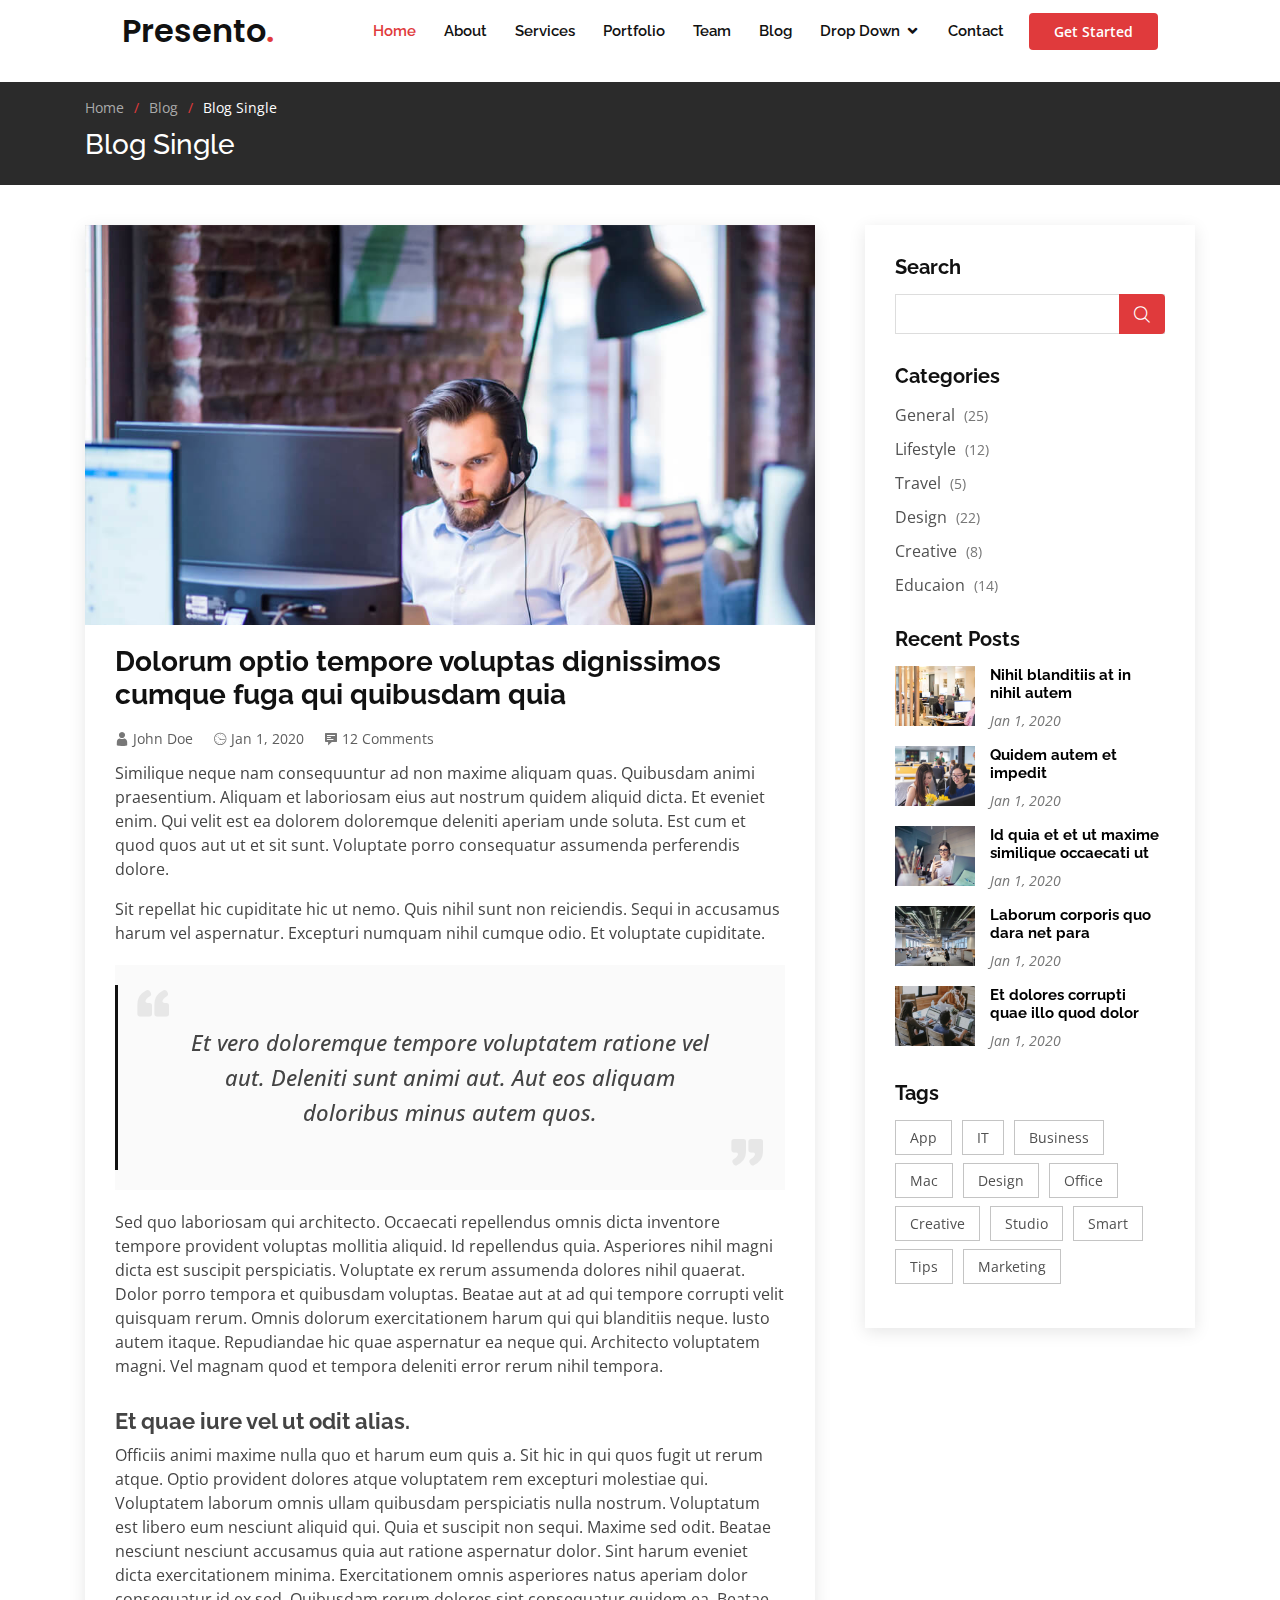
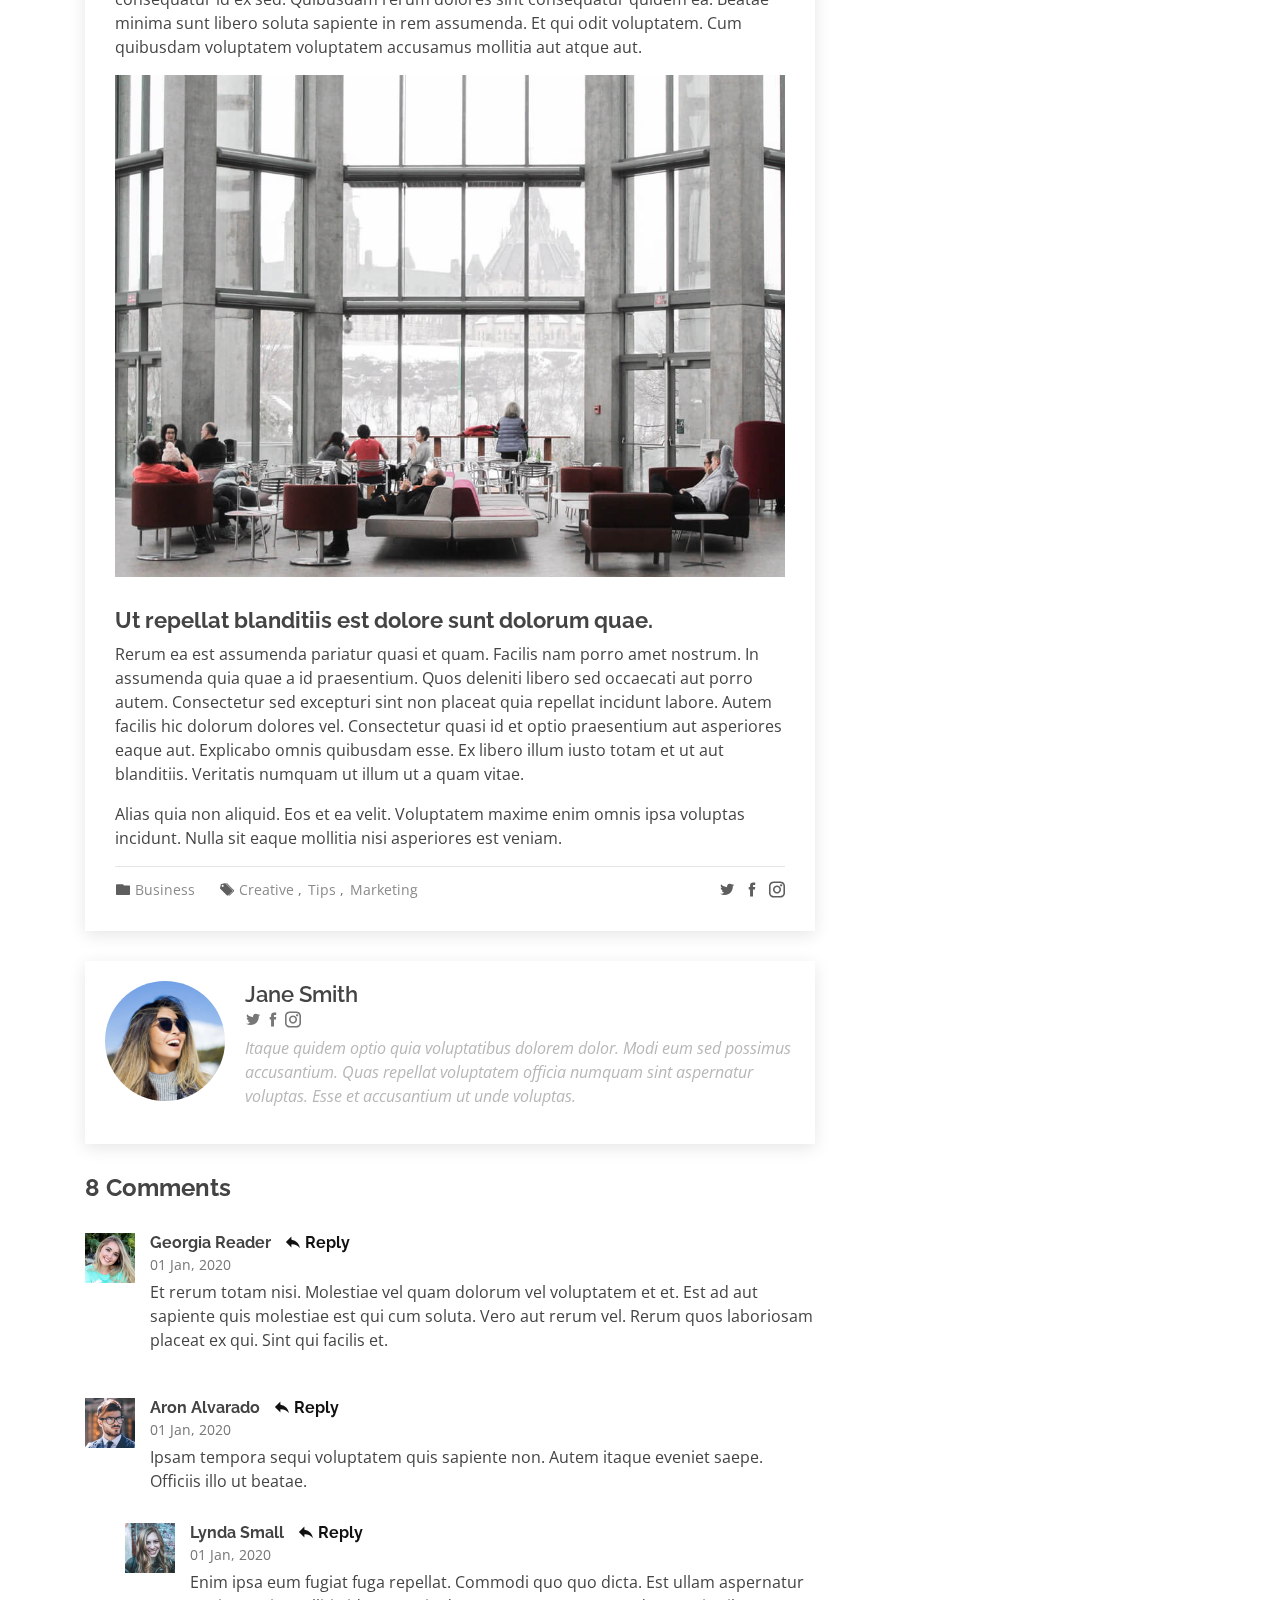
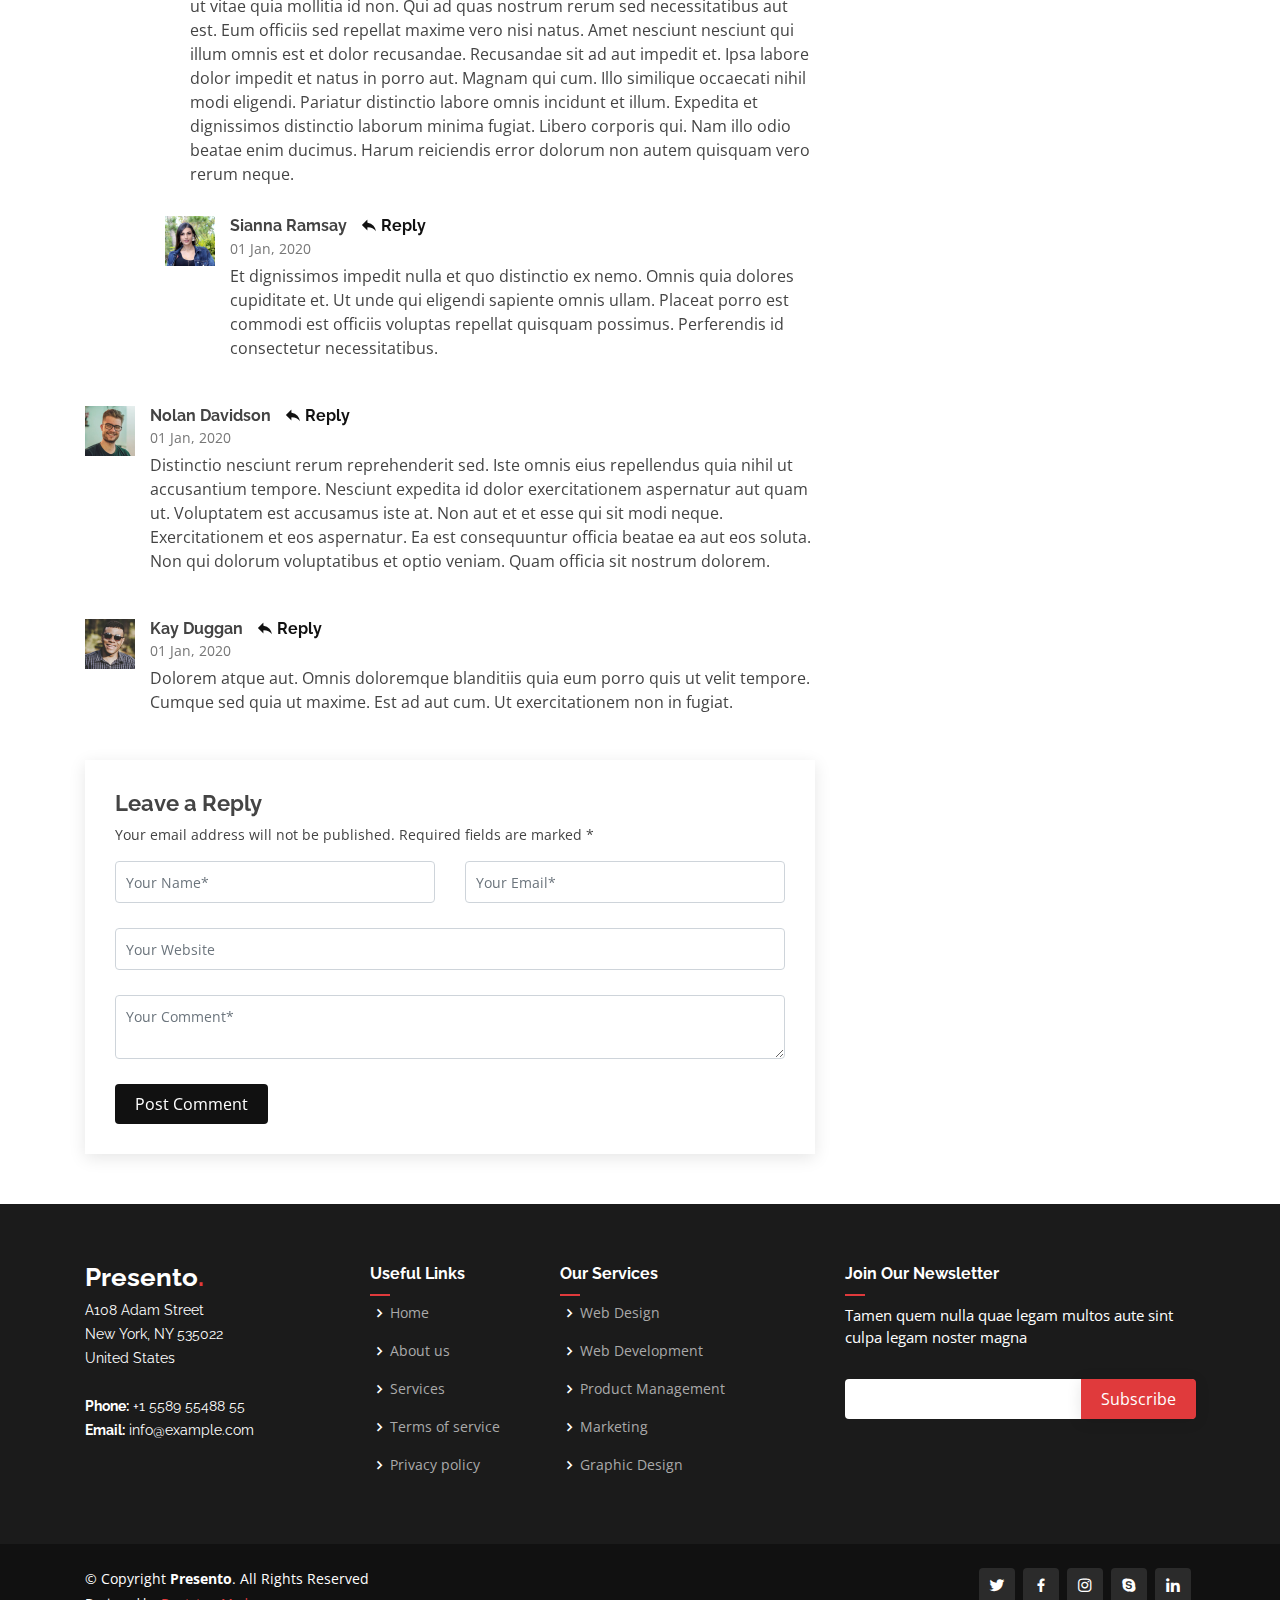
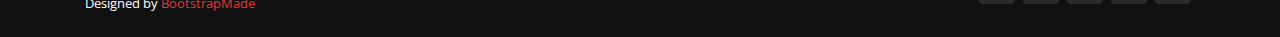
<file: blog-single.html>
<!DOCTYPE html>
<html lang="en">

<head>
  <meta charset="utf-8">
  <meta content="width=device-width, initial-scale=1.0" name="viewport">

  <title>Blog Single - Presento Bootstrap Template</title>
  <meta content="" name="description">
  <meta content="" name="keywords">

  <!-- Favicons -->
  <link href="assets/img/favicon.png" rel="icon">
  <link href="assets/img/apple-touch-icon.png" rel="apple-touch-icon">

  <!-- Google Fonts -->
  <link href="https://fonts.googleapis.com/css?family=Open+Sans:300,300i,400,400i,600,600i,700,700i|Raleway:300,300i,400,400i,500,500i,600,600i,700,700i|Poppins:300,300i,400,400i,500,500i,600,600i,700,700i" rel="stylesheet">

  <!-- Vendor CSS Files -->
  <link href="assets/vendor/bootstrap/css/bootstrap.min.css" rel="stylesheet">
  <link href="assets/vendor/icofont/icofont.min.css" rel="stylesheet">
  <link href="assets/vendor/boxicons/css/boxicons.min.css" rel="stylesheet">
  <link href="assets/vendor/owl.carousel/assets/owl.carousel.min.css" rel="stylesheet">
  <link href="assets/vendor/remixicon/remixicon.css" rel="stylesheet">
  <link href="assets/vendor/venobox/venobox.css" rel="stylesheet">
  <link href="assets/vendor/aos/aos.css" rel="stylesheet">

  <!-- Template Main CSS File -->
  <link href="assets/css/style.css" rel="stylesheet">

  <!-- =======================================================
  * Template Name: Presento - v1.1.0
  * Template URL: https://bootstrapmade.com/presento-bootstrap-corporate-template/
  * Author: BootstrapMade.com
  * License: https://bootstrapmade.com/license/
  ======================================================== -->
</head>

<body>

  <!-- ======= Header ======= -->
  <header id="header" class="fixed-top">
    <div class="container-fluid">
      <div class="row justify-content-center">
        <div class="col-xl-10 d-flex align-items-center">
          <h1 class="logo mr-auto"><a href="index.html">Presento<span>.</span></a></h1>
          <!-- Uncomment below if you prefer to use an image logo -->
          <!-- <a href="index.html" class="logo mr-auto"><img src="assets/img/logo.png" alt=""></a>-->

          <nav class="nav-menu d-none d-lg-block">
            <ul>
              <li class="active"><a href="#header">Home</a></li>
              <li><a href="#about">About</a></li>
              <li><a href="#services">Services</a></li>
              <li><a href="#portfolio">Portfolio</a></li>
              <li><a href="#team">Team</a></li>
              <li><a href="blog.html">Blog</a></li>
              <li class="drop-down"><a href="">Drop Down</a>
                <ul>
                  <li><a href="#">Drop Down 1</a></li>
                  <li class="drop-down"><a href="#">Deep Drop Down</a>
                    <ul>
                      <li><a href="#">Deep Drop Down 1</a></li>
                      <li><a href="#">Deep Drop Down 2</a></li>
                      <li><a href="#">Deep Drop Down 3</a></li>
                      <li><a href="#">Deep Drop Down 4</a></li>
                      <li><a href="#">Deep Drop Down 5</a></li>
                    </ul>
                  </li>
                  <li><a href="#">Drop Down 2</a></li>
                  <li><a href="#">Drop Down 3</a></li>
                  <li><a href="#">Drop Down 4</a></li>
                </ul>
              </li>
              <li><a href="#contact">Contact</a></li>
            </ul>
          </nav><!-- .nav-menu -->

          <a href="#about" class="get-started-btn scrollto">Get Started</a>
        </div>
      </div>

    </div>
  </header><!-- End Header -->

  <main id="main">

    <!-- ======= Breadcrumbs ======= -->
    <section class="breadcrumbs">
      <div class="container">

        <ol>
          <li><a href="index.html">Home</a></li>
          <li><a href="blog.html">Blog</a></li>
          <li>Blog Single</li>
        </ol>
        <h2>Blog Single</h2>

      </div>
    </section><!-- End Breadcrumbs -->

    <!-- ======= Blog Single Section ======= -->
    <section id="blog" class="blog">
      <div class="container" data-aos="fade-up">

        <div class="row">

          <div class="col-lg-8 entries">

            <article class="entry entry-single">

              <div class="entry-img">
                <img src="assets/img/blog/blog-1.jpg" alt="" class="img-fluid">
              </div>

              <h2 class="entry-title">
                <a href="blog-single.html">Dolorum optio tempore voluptas dignissimos cumque fuga qui quibusdam quia</a>
              </h2>

              <div class="entry-meta">
                <ul>
                  <li class="d-flex align-items-center"><i class="icofont-user"></i> <a href="blog-single.html">John Doe</a></li>
                  <li class="d-flex align-items-center"><i class="icofont-wall-clock"></i> <a href="blog-single.html"><time datetime="2020-01-01">Jan 1, 2020</time></a></li>
                  <li class="d-flex align-items-center"><i class="icofont-comment"></i> <a href="blog-single.html">12 Comments</a></li>
                </ul>
              </div>

              <div class="entry-content">
                <p>
                  Similique neque nam consequuntur ad non maxime aliquam quas. Quibusdam animi praesentium. Aliquam et laboriosam eius aut nostrum quidem aliquid dicta.
                  Et eveniet enim. Qui velit est ea dolorem doloremque deleniti aperiam unde soluta. Est cum et quod quos aut ut et sit sunt. Voluptate porro consequatur assumenda perferendis dolore.
                </p>

                <p>
                  Sit repellat hic cupiditate hic ut nemo. Quis nihil sunt non reiciendis. Sequi in accusamus harum vel aspernatur. Excepturi numquam nihil cumque odio. Et voluptate cupiditate.
                </p>

                <blockquote>
                  <i class="icofont-quote-left quote-left"></i>
                  <p>
                    Et vero doloremque tempore voluptatem ratione vel aut. Deleniti sunt animi aut. Aut eos aliquam doloribus minus autem quos.
                  </p>
                  <i class="las la-quote-right quote-right"></i>
                  <i class="icofont-quote-right quote-right"></i>
                </blockquote>

                <p>
                  Sed quo laboriosam qui architecto. Occaecati repellendus omnis dicta inventore tempore provident voluptas mollitia aliquid. Id repellendus quia. Asperiores nihil magni dicta est suscipit perspiciatis. Voluptate ex rerum assumenda dolores nihil quaerat.
                  Dolor porro tempora et quibusdam voluptas. Beatae aut at ad qui tempore corrupti velit quisquam rerum. Omnis dolorum exercitationem harum qui qui blanditiis neque.
                  Iusto autem itaque. Repudiandae hic quae aspernatur ea neque qui. Architecto voluptatem magni. Vel magnam quod et tempora deleniti error rerum nihil tempora.
                </p>

                <h3>Et quae iure vel ut odit alias.</h3>
                <p>
                  Officiis animi maxime nulla quo et harum eum quis a. Sit hic in qui quos fugit ut rerum atque. Optio provident dolores atque voluptatem rem excepturi molestiae qui. Voluptatem laborum omnis ullam quibusdam perspiciatis nulla nostrum. Voluptatum est libero eum nesciunt aliquid qui.
                  Quia et suscipit non sequi. Maxime sed odit. Beatae nesciunt nesciunt accusamus quia aut ratione aspernatur dolor. Sint harum eveniet dicta exercitationem minima. Exercitationem omnis asperiores natus aperiam dolor consequatur id ex sed. Quibusdam rerum dolores sint consequatur quidem ea.
                  Beatae minima sunt libero soluta sapiente in rem assumenda. Et qui odit voluptatem. Cum quibusdam voluptatem voluptatem accusamus mollitia aut atque aut.
                </p>
                <img src="assets/img/blog/blog-inside-post.jpg" class="img-fluid" alt="">

                <h3>Ut repellat blanditiis est dolore sunt dolorum quae.</h3>
                <p>
                  Rerum ea est assumenda pariatur quasi et quam. Facilis nam porro amet nostrum. In assumenda quia quae a id praesentium. Quos deleniti libero sed occaecati aut porro autem. Consectetur sed excepturi sint non placeat quia repellat incidunt labore. Autem facilis hic dolorum dolores vel.
                  Consectetur quasi id et optio praesentium aut asperiores eaque aut. Explicabo omnis quibusdam esse. Ex libero illum iusto totam et ut aut blanditiis. Veritatis numquam ut illum ut a quam vitae.
                </p>
                <p>
                  Alias quia non aliquid. Eos et ea velit. Voluptatem maxime enim omnis ipsa voluptas incidunt. Nulla sit eaque mollitia nisi asperiores est veniam.
                </p>

              </div>

              <div class="entry-footer clearfix">
                <div class="float-left">
                  <i class="icofont-folder"></i>
                  <ul class="cats">
                    <li><a href="#">Business</a></li>
                  </ul>

                  <i class="icofont-tags"></i>
                  <ul class="tags">
                    <li><a href="#">Creative</a></li>
                    <li><a href="#">Tips</a></li>
                    <li><a href="#">Marketing</a></li>
                  </ul>
                </div>

                <div class="float-right share">
                  <a href="" title="Share on Twitter"><i class="icofont-twitter"></i></a>
                  <a href="" title="Share on Facebook"><i class="icofont-facebook"></i></a>
                  <a href="" title="Share on Instagram"><i class="icofont-instagram"></i></a>
                </div>

              </div>

            </article><!-- End blog entry -->

            <div class="blog-author clearfix">
              <img src="assets/img/blog/blog-author.jpg" class="rounded-circle float-left" alt="">
              <h4>Jane Smith</h4>
              <div class="social-links">
                <a href="https://twitters.com/#"><i class="icofont-twitter"></i></a>
                <a href="https://facebook.com/#"><i class="icofont-facebook"></i></a>
                <a href="https://instagram.com/#"><i class="icofont-instagram"></i></a>
              </div>
              <p>
                Itaque quidem optio quia voluptatibus dolorem dolor. Modi eum sed possimus accusantium. Quas repellat voluptatem officia numquam sint aspernatur voluptas. Esse et accusantium ut unde voluptas.
              </p>
            </div><!-- End blog author bio -->

            <div class="blog-comments">

              <h4 class="comments-count">8 Comments</h4>

              <div id="comment-1" class="comment clearfix">
                <img src="assets/img/blog/comments-1.jpg" class="comment-img  float-left" alt="">
                <h5><a href="">Georgia Reader</a> <a href="#" class="reply"><i class="icofont-reply"></i> Reply</a></h5>
                <time datetime="2020-01-01">01 Jan, 2020</time>
                <p>
                  Et rerum totam nisi. Molestiae vel quam dolorum vel voluptatem et et. Est ad aut sapiente quis molestiae est qui cum soluta.
                  Vero aut rerum vel. Rerum quos laboriosam placeat ex qui. Sint qui facilis et.
                </p>
              </div><!-- End comment #1 -->

              <div id="comment-2" class="comment clearfix">
                <img src="assets/img/blog/comments-2.jpg" class="comment-img  float-left" alt="">
                <h5><a href="">Aron Alvarado</a> <a href="#" class="reply"><i class="icofont-reply"></i> Reply</a></h5>
                <time datetime="2020-01-01">01 Jan, 2020</time>
                <p>
                  Ipsam tempora sequi voluptatem quis sapiente non. Autem itaque eveniet saepe. Officiis illo ut beatae.
                </p>

                <div id="comment-reply-1" class="comment comment-reply clearfix">
                  <img src="assets/img/blog/comments-3.jpg" class="comment-img  float-left" alt="">
                  <h5><a href="">Lynda Small</a> <a href="#" class="reply"><i class="icofont-reply"></i> Reply</a></h5>
                  <time datetime="2020-01-01">01 Jan, 2020</time>
                  <p>
                    Enim ipsa eum fugiat fuga repellat. Commodi quo quo dicta. Est ullam aspernatur ut vitae quia mollitia id non. Qui ad quas nostrum rerum sed necessitatibus aut est. Eum officiis sed repellat maxime vero nisi natus. Amet nesciunt nesciunt qui illum omnis est et dolor recusandae.

                    Recusandae sit ad aut impedit et. Ipsa labore dolor impedit et natus in porro aut. Magnam qui cum. Illo similique occaecati nihil modi eligendi. Pariatur distinctio labore omnis incidunt et illum. Expedita et dignissimos distinctio laborum minima fugiat.

                    Libero corporis qui. Nam illo odio beatae enim ducimus. Harum reiciendis error dolorum non autem quisquam vero rerum neque.
                  </p>

                  <div id="comment-reply-2" class="comment comment-reply clearfix">
                    <img src="assets/img/blog/comments-4.jpg" class="comment-img  float-left" alt="">
                    <h5><a href="">Sianna Ramsay</a> <a href="#" class="reply"><i class="icofont-reply"></i> Reply</a></h5>
                    <time datetime="2020-01-01">01 Jan, 2020</time>
                    <p>
                      Et dignissimos impedit nulla et quo distinctio ex nemo. Omnis quia dolores cupiditate et. Ut unde qui eligendi sapiente omnis ullam. Placeat porro est commodi est officiis voluptas repellat quisquam possimus. Perferendis id consectetur necessitatibus.
                    </p>

                  </div><!-- End comment reply #2-->

                </div><!-- End comment reply #1-->

              </div><!-- End comment #2-->

              <div id="comment-3" class="comment clearfix">
                <img src="assets/img/blog/comments-5.jpg" class="comment-img  float-left" alt="">
                <h5><a href="">Nolan Davidson</a> <a href="#" class="reply"><i class="icofont-reply"></i> Reply</a></h5>
                <time datetime="2020-01-01">01 Jan, 2020</time>
                <p>
                  Distinctio nesciunt rerum reprehenderit sed. Iste omnis eius repellendus quia nihil ut accusantium tempore. Nesciunt expedita id dolor exercitationem aspernatur aut quam ut. Voluptatem est accusamus iste at.
                  Non aut et et esse qui sit modi neque. Exercitationem et eos aspernatur. Ea est consequuntur officia beatae ea aut eos soluta. Non qui dolorum voluptatibus et optio veniam. Quam officia sit nostrum dolorem.
                </p>

              </div><!-- End comment #3 -->

              <div id="comment-4" class="comment clearfix">
                <img src="assets/img/blog/comments-6.jpg" class="comment-img  float-left" alt="">
                <h5><a href="">Kay Duggan</a> <a href="#" class="reply"><i class="icofont-reply"></i> Reply</a></h5>
                <time datetime="2020-01-01">01 Jan, 2020</time>
                <p>
                  Dolorem atque aut. Omnis doloremque blanditiis quia eum porro quis ut velit tempore. Cumque sed quia ut maxime. Est ad aut cum. Ut exercitationem non in fugiat.
                </p>

              </div><!-- End comment #4 -->

              <div class="reply-form">
                <h4>Leave a Reply</h4>
                <p>Your email address will not be published. Required fields are marked * </p>
                <form action="">
                  <div class="row">
                    <div class="col-md-6 form-group">
                      <input name="name" type="text" class="form-control" placeholder="Your Name*">
                    </div>
                    <div class="col-md-6 form-group">
                      <input name="email" type="text" class="form-control" placeholder="Your Email*">
                    </div>
                  </div>
                  <div class="row">
                    <div class="col form-group">
                      <input name="website" type="text" class="form-control" placeholder="Your Website">
                    </div>
                  </div>
                  <div class="row">
                    <div class="col form-group">
                      <textarea name="comment" class="form-control" placeholder="Your Comment*"></textarea>
                    </div>
                  </div>
                  <button type="submit" class="btn btn-primary">Post Comment</button>

                </form>

              </div>

            </div><!-- End blog comments -->

          </div><!-- End blog entries list -->

          <div class="col-lg-4">

            <div class="sidebar">

              <h3 class="sidebar-title">Search</h3>
              <div class="sidebar-item search-form">
                <form action="">
                  <input type="text">
                  <button type="submit"><i class="icofont-search"></i></button>
                </form>
              </div><!-- End sidebar search formn-->

              <h3 class="sidebar-title">Categories</h3>
              <div class="sidebar-item categories">
                <ul>
                  <li><a href="#">General <span>(25)</span></a></li>
                  <li><a href="#">Lifestyle <span>(12)</span></a></li>
                  <li><a href="#">Travel <span>(5)</span></a></li>
                  <li><a href="#">Design <span>(22)</span></a></li>
                  <li><a href="#">Creative <span>(8)</span></a></li>
                  <li><a href="#">Educaion <span>(14)</span></a></li>
                </ul>
              </div><!-- End sidebar categories-->

              <h3 class="sidebar-title">Recent Posts</h3>
              <div class="sidebar-item recent-posts">
                <div class="post-item clearfix">
                  <img src="assets/img/blog/blog-recent-1.jpg" alt="">
                  <h4><a href="blog-single.html">Nihil blanditiis at in nihil autem</a></h4>
                  <time datetime="2020-01-01">Jan 1, 2020</time>
                </div>

                <div class="post-item clearfix">
                  <img src="assets/img/blog/blog-recent-2.jpg" alt="">
                  <h4><a href="blog-single.html">Quidem autem et impedit</a></h4>
                  <time datetime="2020-01-01">Jan 1, 2020</time>
                </div>

                <div class="post-item clearfix">
                  <img src="assets/img/blog/blog-recent-3.jpg" alt="">
                  <h4><a href="blog-single.html">Id quia et et ut maxime similique occaecati ut</a></h4>
                  <time datetime="2020-01-01">Jan 1, 2020</time>
                </div>

                <div class="post-item clearfix">
                  <img src="assets/img/blog/blog-recent-4.jpg" alt="">
                  <h4><a href="blog-single.html">Laborum corporis quo dara net para</a></h4>
                  <time datetime="2020-01-01">Jan 1, 2020</time>
                </div>

                <div class="post-item clearfix">
                  <img src="assets/img/blog/blog-recent-5.jpg" alt="">
                  <h4><a href="blog-single.html">Et dolores corrupti quae illo quod dolor</a></h4>
                  <time datetime="2020-01-01">Jan 1, 2020</time>
                </div>

              </div><!-- End sidebar recent posts-->

              <h3 class="sidebar-title">Tags</h3>
              <div class="sidebar-item tags">
                <ul>
                  <li><a href="#">App</a></li>
                  <li><a href="#">IT</a></li>
                  <li><a href="#">Business</a></li>
                  <li><a href="#">Mac</a></li>
                  <li><a href="#">Design</a></li>
                  <li><a href="#">Office</a></li>
                  <li><a href="#">Creative</a></li>
                  <li><a href="#">Studio</a></li>
                  <li><a href="#">Smart</a></li>
                  <li><a href="#">Tips</a></li>
                  <li><a href="#">Marketing</a></li>
                </ul>
              </div><!-- End sidebar tags-->

            </div><!-- End sidebar -->

          </div><!-- End blog sidebar -->

        </div>

      </div>
    </section><!-- End Blog Single Section -->

  </main><!-- End #main -->

  <!-- ======= Footer ======= -->
  <footer id="footer">

    <div class="footer-top">
      <div class="container">
        <div class="row">

          <div class="col-lg-3 col-md-6 footer-contact">
            <h3>Presento<span>.</span></h3>
            <p>
              A108 Adam Street <br>
              New York, NY 535022<br>
              United States <br><br>
              <strong>Phone:</strong> +1 5589 55488 55<br>
              <strong>Email:</strong> info@example.com<br>
            </p>
          </div>

          <div class="col-lg-2 col-md-6 footer-links">
            <h4>Useful Links</h4>
            <ul>
              <li><i class="bx bx-chevron-right"></i> <a href="#">Home</a></li>
              <li><i class="bx bx-chevron-right"></i> <a href="#">About us</a></li>
              <li><i class="bx bx-chevron-right"></i> <a href="#">Services</a></li>
              <li><i class="bx bx-chevron-right"></i> <a href="#">Terms of service</a></li>
              <li><i class="bx bx-chevron-right"></i> <a href="#">Privacy policy</a></li>
            </ul>
          </div>

          <div class="col-lg-3 col-md-6 footer-links">
            <h4>Our Services</h4>
            <ul>
              <li><i class="bx bx-chevron-right"></i> <a href="#">Web Design</a></li>
              <li><i class="bx bx-chevron-right"></i> <a href="#">Web Development</a></li>
              <li><i class="bx bx-chevron-right"></i> <a href="#">Product Management</a></li>
              <li><i class="bx bx-chevron-right"></i> <a href="#">Marketing</a></li>
              <li><i class="bx bx-chevron-right"></i> <a href="#">Graphic Design</a></li>
            </ul>
          </div>

          <div class="col-lg-4 col-md-6 footer-newsletter">
            <h4>Join Our Newsletter</h4>
            <p>Tamen quem nulla quae legam multos aute sint culpa legam noster magna</p>
            <form action="" method="post">
              <input type="email" name="email"><input type="submit" value="Subscribe">
            </form>
          </div>

        </div>
      </div>
    </div>

    <div class="container d-md-flex py-4">

      <div class="mr-md-auto text-center text-md-left">
        <div class="copyright">
          &copy; Copyright <strong><span>Presento</span></strong>. All Rights Reserved
        </div>
        <div class="credits">
          <!-- All the links in the footer should remain intact. -->
          <!-- You can delete the links only if you purchased the pro version. -->
          <!-- Licensing information: https://bootstrapmade.com/license/ -->
          <!-- Purchase the pro version with working PHP/AJAX contact form: https://bootstrapmade.com/presento-bootstrap-corporate-template/ -->
          Designed by <a href="https://bootstrapmade.com/">BootstrapMade</a>
        </div>
      </div>
      <div class="social-links text-center text-md-right pt-3 pt-md-0">
        <a href="#" class="twitter"><i class="bx bxl-twitter"></i></a>
        <a href="#" class="facebook"><i class="bx bxl-facebook"></i></a>
        <a href="#" class="instagram"><i class="bx bxl-instagram"></i></a>
        <a href="#" class="google-plus"><i class="bx bxl-skype"></i></a>
        <a href="#" class="linkedin"><i class="bx bxl-linkedin"></i></a>
      </div>
    </div>
  </footer><!-- End Footer -->

  <a href="#" class="back-to-top"><i class="icofont-simple-up"></i></a>

  <!-- Vendor JS Files -->
  <script src="assets/vendor/jquery/jquery.min.js"></script>
  <script src="assets/vendor/bootstrap/js/bootstrap.bundle.min.js"></script>
  <script src="assets/vendor/jquery.easing/jquery.easing.min.js"></script>
  <script src="assets/vendor/php-email-form/validate.js"></script>
  <script src="assets/vendor/owl.carousel/owl.carousel.min.js"></script>
  <script src="assets/vendor/waypoints/jquery.waypoints.min.js"></script>
  <script src="assets/vendor/counterup/counterup.min.js"></script>
  <script src="assets/vendor/isotope-layout/isotope.pkgd.min.js"></script>
  <script src="assets/vendor/venobox/venobox.min.js"></script>
  <script src="assets/vendor/aos/aos.js"></script>

  <!-- Template Main JS File -->
  <script src="assets/js/main.js"></script>

</body>

</html>
</file>
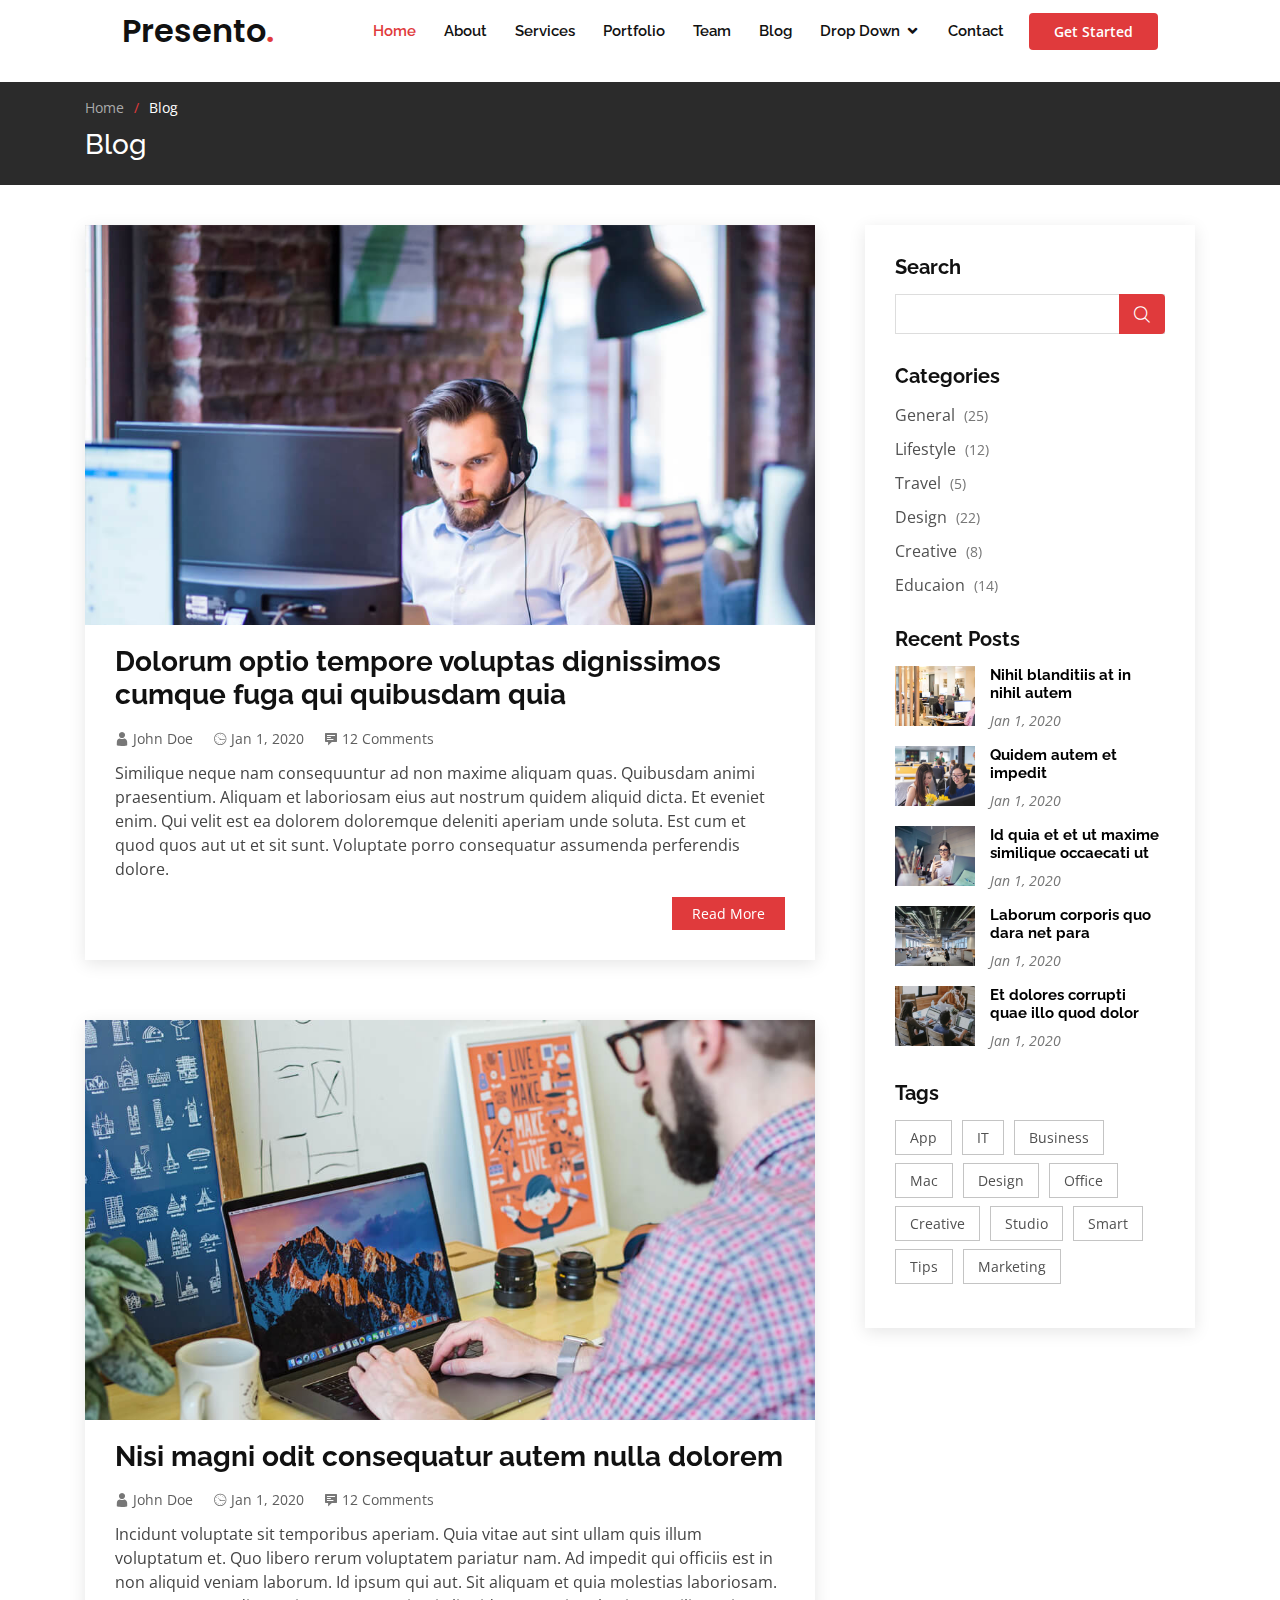
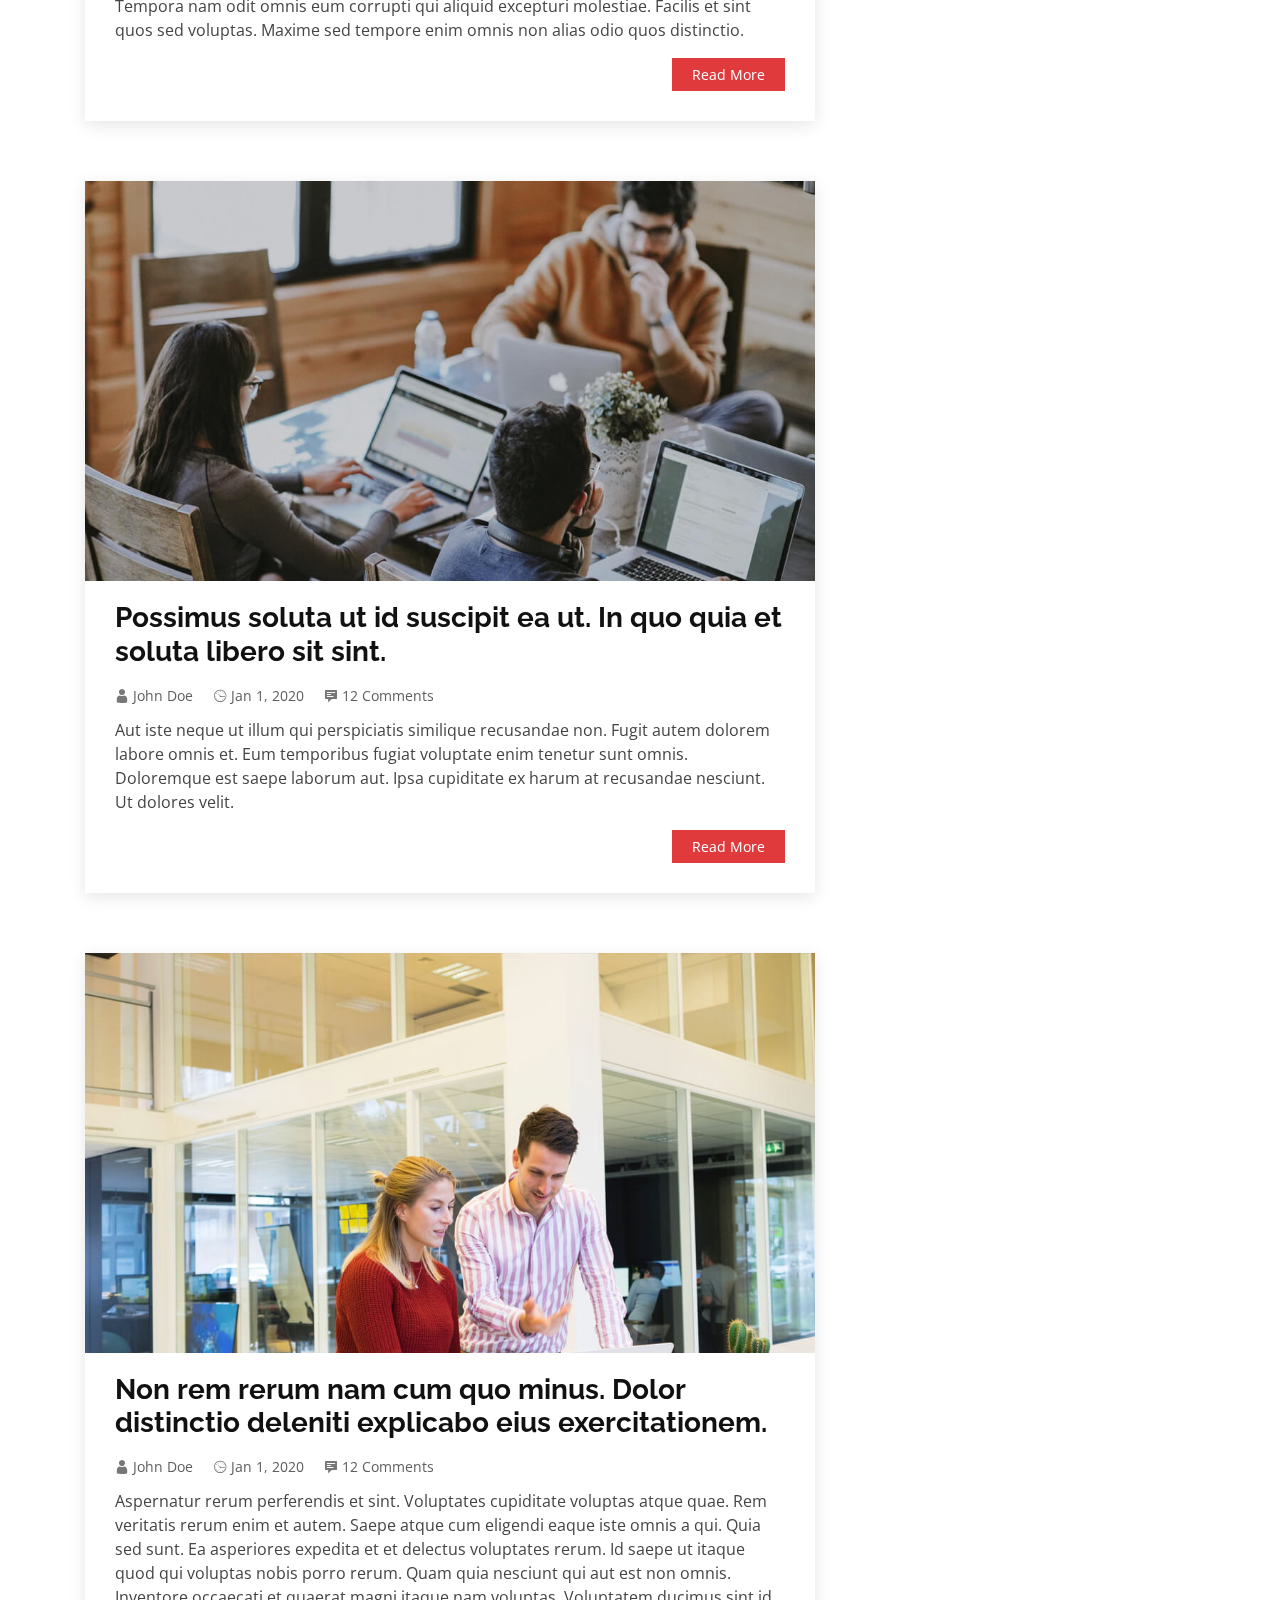
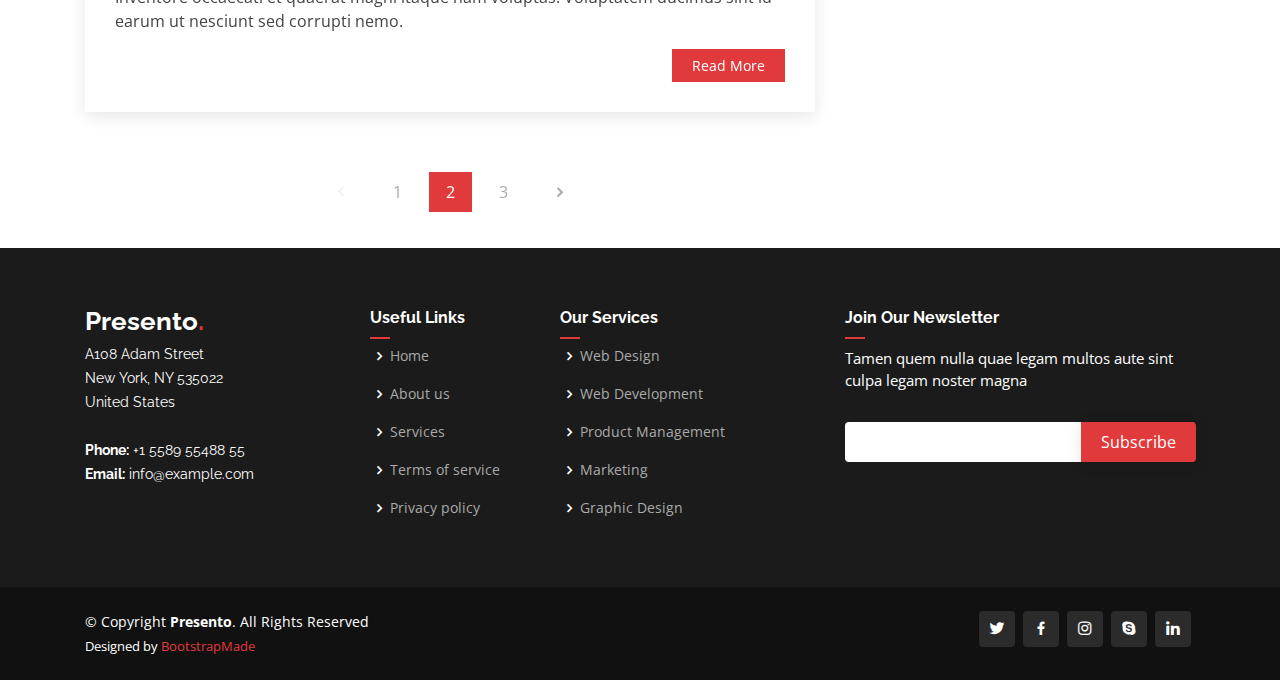
<file: blog.html>
<!DOCTYPE html>
<html lang="en">

<head>
  <meta charset="utf-8">
  <meta content="width=device-width, initial-scale=1.0" name="viewport">

  <title>Blog - Presento Bootstrap Template</title>
  <meta content="" name="description">
  <meta content="" name="keywords">

  <!-- Favicons -->
  <link href="assets/img/favicon.png" rel="icon">
  <link href="assets/img/apple-touch-icon.png" rel="apple-touch-icon">

  <!-- Google Fonts -->
  <link href="https://fonts.googleapis.com/css?family=Open+Sans:300,300i,400,400i,600,600i,700,700i|Raleway:300,300i,400,400i,500,500i,600,600i,700,700i|Poppins:300,300i,400,400i,500,500i,600,600i,700,700i" rel="stylesheet">

  <!-- Vendor CSS Files -->
  <link href="assets/vendor/bootstrap/css/bootstrap.min.css" rel="stylesheet">
  <link href="assets/vendor/icofont/icofont.min.css" rel="stylesheet">
  <link href="assets/vendor/boxicons/css/boxicons.min.css" rel="stylesheet">
  <link href="assets/vendor/owl.carousel/assets/owl.carousel.min.css" rel="stylesheet">
  <link href="assets/vendor/remixicon/remixicon.css" rel="stylesheet">
  <link href="assets/vendor/venobox/venobox.css" rel="stylesheet">
  <link href="assets/vendor/aos/aos.css" rel="stylesheet">

  <!-- Template Main CSS File -->
  <link href="assets/css/style.css" rel="stylesheet">

  <!-- =======================================================
  * Template Name: Presento - v1.1.0
  * Template URL: https://bootstrapmade.com/presento-bootstrap-corporate-template/
  * Author: BootstrapMade.com
  * License: https://bootstrapmade.com/license/
  ======================================================== -->
</head>

<body>

  <!-- ======= Header ======= -->
  <header id="header" class="fixed-top">
    <div class="container-fluid">
      <div class="row justify-content-center">
        <div class="col-xl-10 d-flex align-items-center">
          <h1 class="logo mr-auto"><a href="index.html">Presento<span>.</span></a></h1>
          <!-- Uncomment below if you prefer to use an image logo -->
          <!-- <a href="index.html" class="logo mr-auto"><img src="assets/img/logo.png" alt=""></a>-->

          <nav class="nav-menu d-none d-lg-block">
            <ul>
              <li class="active"><a href="#header">Home</a></li>
              <li><a href="#about">About</a></li>
              <li><a href="#services">Services</a></li>
              <li><a href="#portfolio">Portfolio</a></li>
              <li><a href="#team">Team</a></li>
              <li><a href="blog.html">Blog</a></li>
              <li class="drop-down"><a href="">Drop Down</a>
                <ul>
                  <li><a href="#">Drop Down 1</a></li>
                  <li class="drop-down"><a href="#">Deep Drop Down</a>
                    <ul>
                      <li><a href="#">Deep Drop Down 1</a></li>
                      <li><a href="#">Deep Drop Down 2</a></li>
                      <li><a href="#">Deep Drop Down 3</a></li>
                      <li><a href="#">Deep Drop Down 4</a></li>
                      <li><a href="#">Deep Drop Down 5</a></li>
                    </ul>
                  </li>
                  <li><a href="#">Drop Down 2</a></li>
                  <li><a href="#">Drop Down 3</a></li>
                  <li><a href="#">Drop Down 4</a></li>
                </ul>
              </li>
              <li><a href="#contact">Contact</a></li>
            </ul>
          </nav><!-- .nav-menu -->

          <a href="#about" class="get-started-btn scrollto">Get Started</a>
        </div>
      </div>

    </div>
  </header><!-- End Header -->

  <main id="main">

    <!-- ======= Breadcrumbs ======= -->
    <section class="breadcrumbs">
      <div class="container">

        <ol>
          <li><a href="index.html">Home</a></li>
          <li>Blog</li>
        </ol>
        <h2>Blog</h2>

      </div>
    </section><!-- End Breadcrumbs -->

    <!-- ======= Blog Section ======= -->
    <section id="blog" class="blog">
      <div class="container" data-aos="fade-up">

        <div class="row">

          <div class="col-lg-8 entries">

            <article class="entry">

              <div class="entry-img">
                <img src="assets/img/blog/blog-1.jpg" alt="" class="img-fluid">
              </div>

              <h2 class="entry-title">
                <a href="blog-single.html">Dolorum optio tempore voluptas dignissimos cumque fuga qui quibusdam quia</a>
              </h2>

              <div class="entry-meta">
                <ul>
                  <li class="d-flex align-items-center"><i class="icofont-user"></i> <a href="blog-single.html">John Doe</a></li>
                  <li class="d-flex align-items-center"><i class="icofont-wall-clock"></i> <a href="blog-single.html"><time datetime="2020-01-01">Jan 1, 2020</time></a></li>
                  <li class="d-flex align-items-center"><i class="icofont-comment"></i> <a href="blog-single.html">12 Comments</a></li>
                </ul>
              </div>

              <div class="entry-content">
                <p>
                  Similique neque nam consequuntur ad non maxime aliquam quas. Quibusdam animi praesentium. Aliquam et laboriosam eius aut nostrum quidem aliquid dicta.
                  Et eveniet enim. Qui velit est ea dolorem doloremque deleniti aperiam unde soluta. Est cum et quod quos aut ut et sit sunt. Voluptate porro consequatur assumenda perferendis dolore.
                </p>
                <div class="read-more">
                  <a href="blog-single.html">Read More</a>
                </div>
              </div>

            </article><!-- End blog entry -->

            <article class="entry">

              <div class="entry-img">
                <img src="assets/img/blog/blog-2.jpg" alt="" class="img-fluid">
              </div>

              <h2 class="entry-title">
                <a href="blog-single.html">Nisi magni odit consequatur autem nulla dolorem</a>
              </h2>

              <div class="entry-meta">
                <ul>
                  <li class="d-flex align-items-center"><i class="icofont-user"></i> <a href="blog-single.html">John Doe</a></li>
                  <li class="d-flex align-items-center"><i class="icofont-wall-clock"></i> <a href="blog-single.html"><time datetime="2020-01-01">Jan 1, 2020</time></a></li>
                  <li class="d-flex align-items-center"><i class="icofont-comment"></i> <a href="blog-single.html">12 Comments</a></li>
                </ul>
              </div>

              <div class="entry-content">
                <p>
                  Incidunt voluptate sit temporibus aperiam. Quia vitae aut sint ullam quis illum voluptatum et. Quo libero rerum voluptatem pariatur nam.
                  Ad impedit qui officiis est in non aliquid veniam laborum. Id ipsum qui aut. Sit aliquam et quia molestias laboriosam. Tempora nam odit omnis eum corrupti qui aliquid excepturi molestiae. Facilis et sint quos sed voluptas. Maxime sed tempore enim omnis non alias odio quos distinctio.
                </p>
                <div class="read-more">
                  <a href="blog-single.html">Read More</a>
                </div>
              </div>

            </article><!-- End blog entry -->

            <article class="entry">

              <div class="entry-img">
                <img src="assets/img/blog/blog-3.jpg" alt="" class="img-fluid">
              </div>

              <h2 class="entry-title">
                <a href="blog-single.html">Possimus soluta ut id suscipit ea ut. In quo quia et soluta libero sit sint.</a>
              </h2>

              <div class="entry-meta">
                <ul>
                  <li class="d-flex align-items-center"><i class="icofont-user"></i> <a href="blog-single.html">John Doe</a></li>
                  <li class="d-flex align-items-center"><i class="icofont-wall-clock"></i> <a href="blog-single.html"><time datetime="2020-01-01">Jan 1, 2020</time></a></li>
                  <li class="d-flex align-items-center"><i class="icofont-comment"></i> <a href="blog-single.html">12 Comments</a></li>
                </ul>
              </div>

              <div class="entry-content">
                <p>
                  Aut iste neque ut illum qui perspiciatis similique recusandae non. Fugit autem dolorem labore omnis et. Eum temporibus fugiat voluptate enim tenetur sunt omnis.
                  Doloremque est saepe laborum aut. Ipsa cupiditate ex harum at recusandae nesciunt. Ut dolores velit.
                </p>
                <div class="read-more">
                  <a href="blog-single.html">Read More</a>
                </div>
              </div>

            </article><!-- End blog entry -->

            <article class="entry">

              <div class="entry-img">
                <img src="assets/img/blog/blog-4.jpg" alt="" class="img-fluid">
              </div>

              <h2 class="entry-title">
                <a href="blog-single.html">Non rem rerum nam cum quo minus. Dolor distinctio deleniti explicabo eius exercitationem.</a>
              </h2>

              <div class="entry-meta">
                <ul>
                  <li class="d-flex align-items-center"><i class="icofont-user"></i> <a href="blog-single.html">John Doe</a></li>
                  <li class="d-flex align-items-center"><i class="icofont-wall-clock"></i> <a href="blog-single.html"><time datetime="2020-01-01">Jan 1, 2020</time></a></li>
                  <li class="d-flex align-items-center"><i class="icofont-comment"></i> <a href="blog-single.html">12 Comments</a></li>
                </ul>
              </div>

              <div class="entry-content">
                <p>
                  Aspernatur rerum perferendis et sint. Voluptates cupiditate voluptas atque quae. Rem veritatis rerum enim et autem. Saepe atque cum eligendi eaque iste omnis a qui.
                  Quia sed sunt. Ea asperiores expedita et et delectus voluptates rerum. Id saepe ut itaque quod qui voluptas nobis porro rerum. Quam quia nesciunt qui aut est non omnis. Inventore occaecati et quaerat magni itaque nam voluptas. Voluptatem ducimus sint id earum ut nesciunt sed corrupti nemo.
                </p>
                <div class="read-more">
                  <a href="blog-single.html">Read More</a>
                </div>
              </div>

            </article><!-- End blog entry -->

            <div class="blog-pagination">
              <ul class="justify-content-center">
                <li class="disabled"><i class="icofont-rounded-left"></i></li>
                <li><a href="#">1</a></li>
                <li class="active"><a href="#">2</a></li>
                <li><a href="#">3</a></li>
                <li><a href="#"><i class="icofont-rounded-right"></i></a></li>
              </ul>
            </div>

          </div><!-- End blog entries list -->

          <div class="col-lg-4">

            <div class="sidebar">

              <h3 class="sidebar-title">Search</h3>
              <div class="sidebar-item search-form">
                <form action="">
                  <input type="text">
                  <button type="submit"><i class="icofont-search"></i></button>
                </form>
              </div><!-- End sidebar search formn-->

              <h3 class="sidebar-title">Categories</h3>
              <div class="sidebar-item categories">
                <ul>
                  <li><a href="#">General <span>(25)</span></a></li>
                  <li><a href="#">Lifestyle <span>(12)</span></a></li>
                  <li><a href="#">Travel <span>(5)</span></a></li>
                  <li><a href="#">Design <span>(22)</span></a></li>
                  <li><a href="#">Creative <span>(8)</span></a></li>
                  <li><a href="#">Educaion <span>(14)</span></a></li>
                </ul>
              </div><!-- End sidebar categories-->

              <h3 class="sidebar-title">Recent Posts</h3>
              <div class="sidebar-item recent-posts">
                <div class="post-item clearfix">
                  <img src="assets/img/blog/blog-recent-1.jpg" alt="">
                  <h4><a href="blog-single.html">Nihil blanditiis at in nihil autem</a></h4>
                  <time datetime="2020-01-01">Jan 1, 2020</time>
                </div>

                <div class="post-item clearfix">
                  <img src="assets/img/blog/blog-recent-2.jpg" alt="">
                  <h4><a href="blog-single.html">Quidem autem et impedit</a></h4>
                  <time datetime="2020-01-01">Jan 1, 2020</time>
                </div>

                <div class="post-item clearfix">
                  <img src="assets/img/blog/blog-recent-3.jpg" alt="">
                  <h4><a href="blog-single.html">Id quia et et ut maxime similique occaecati ut</a></h4>
                  <time datetime="2020-01-01">Jan 1, 2020</time>
                </div>

                <div class="post-item clearfix">
                  <img src="assets/img/blog/blog-recent-4.jpg" alt="">
                  <h4><a href="blog-single.html">Laborum corporis quo dara net para</a></h4>
                  <time datetime="2020-01-01">Jan 1, 2020</time>
                </div>

                <div class="post-item clearfix">
                  <img src="assets/img/blog/blog-recent-5.jpg" alt="">
                  <h4><a href="blog-single.html">Et dolores corrupti quae illo quod dolor</a></h4>
                  <time datetime="2020-01-01">Jan 1, 2020</time>
                </div>

              </div><!-- End sidebar recent posts-->

              <h3 class="sidebar-title">Tags</h3>
              <div class="sidebar-item tags">
                <ul>
                  <li><a href="#">App</a></li>
                  <li><a href="#">IT</a></li>
                  <li><a href="#">Business</a></li>
                  <li><a href="#">Mac</a></li>
                  <li><a href="#">Design</a></li>
                  <li><a href="#">Office</a></li>
                  <li><a href="#">Creative</a></li>
                  <li><a href="#">Studio</a></li>
                  <li><a href="#">Smart</a></li>
                  <li><a href="#">Tips</a></li>
                  <li><a href="#">Marketing</a></li>
                </ul>
              </div><!-- End sidebar tags-->

            </div><!-- End sidebar -->

          </div><!-- End blog sidebar -->

        </div>

      </div>
    </section><!-- End Blog Section -->

  </main><!-- End #main -->

  <!-- ======= Footer ======= -->
  <footer id="footer">

    <div class="footer-top">
      <div class="container">
        <div class="row">

          <div class="col-lg-3 col-md-6 footer-contact">
            <h3>Presento<span>.</span></h3>
            <p>
              A108 Adam Street <br>
              New York, NY 535022<br>
              United States <br><br>
              <strong>Phone:</strong> +1 5589 55488 55<br>
              <strong>Email:</strong> info@example.com<br>
            </p>
          </div>

          <div class="col-lg-2 col-md-6 footer-links">
            <h4>Useful Links</h4>
            <ul>
              <li><i class="bx bx-chevron-right"></i> <a href="#">Home</a></li>
              <li><i class="bx bx-chevron-right"></i> <a href="#">About us</a></li>
              <li><i class="bx bx-chevron-right"></i> <a href="#">Services</a></li>
              <li><i class="bx bx-chevron-right"></i> <a href="#">Terms of service</a></li>
              <li><i class="bx bx-chevron-right"></i> <a href="#">Privacy policy</a></li>
            </ul>
          </div>

          <div class="col-lg-3 col-md-6 footer-links">
            <h4>Our Services</h4>
            <ul>
              <li><i class="bx bx-chevron-right"></i> <a href="#">Web Design</a></li>
              <li><i class="bx bx-chevron-right"></i> <a href="#">Web Development</a></li>
              <li><i class="bx bx-chevron-right"></i> <a href="#">Product Management</a></li>
              <li><i class="bx bx-chevron-right"></i> <a href="#">Marketing</a></li>
              <li><i class="bx bx-chevron-right"></i> <a href="#">Graphic Design</a></li>
            </ul>
          </div>

          <div class="col-lg-4 col-md-6 footer-newsletter">
            <h4>Join Our Newsletter</h4>
            <p>Tamen quem nulla quae legam multos aute sint culpa legam noster magna</p>
            <form action="" method="post">
              <input type="email" name="email"><input type="submit" value="Subscribe">
            </form>
          </div>

        </div>
      </div>
    </div>

    <div class="container d-md-flex py-4">

      <div class="mr-md-auto text-center text-md-left">
        <div class="copyright">
          &copy; Copyright <strong><span>Presento</span></strong>. All Rights Reserved
        </div>
        <div class="credits">
          <!-- All the links in the footer should remain intact. -->
          <!-- You can delete the links only if you purchased the pro version. -->
          <!-- Licensing information: https://bootstrapmade.com/license/ -->
          <!-- Purchase the pro version with working PHP/AJAX contact form: https://bootstrapmade.com/presento-bootstrap-corporate-template/ -->
          Designed by <a href="https://bootstrapmade.com/">BootstrapMade</a>
        </div>
      </div>
      <div class="social-links text-center text-md-right pt-3 pt-md-0">
        <a href="#" class="twitter"><i class="bx bxl-twitter"></i></a>
        <a href="#" class="facebook"><i class="bx bxl-facebook"></i></a>
        <a href="#" class="instagram"><i class="bx bxl-instagram"></i></a>
        <a href="#" class="google-plus"><i class="bx bxl-skype"></i></a>
        <a href="#" class="linkedin"><i class="bx bxl-linkedin"></i></a>
      </div>
    </div>
  </footer><!-- End Footer -->

  <a href="#" class="back-to-top"><i class="icofont-simple-up"></i></a>

  <!-- Vendor JS Files -->
  <script src="assets/vendor/jquery/jquery.min.js"></script>
  <script src="assets/vendor/bootstrap/js/bootstrap.bundle.min.js"></script>
  <script src="assets/vendor/jquery.easing/jquery.easing.min.js"></script>
  <script src="assets/vendor/php-email-form/validate.js"></script>
  <script src="assets/vendor/owl.carousel/owl.carousel.min.js"></script>
  <script src="assets/vendor/waypoints/jquery.waypoints.min.js"></script>
  <script src="assets/vendor/counterup/counterup.min.js"></script>
  <script src="assets/vendor/isotope-layout/isotope.pkgd.min.js"></script>
  <script src="assets/vendor/venobox/venobox.min.js"></script>
  <script src="assets/vendor/aos/aos.js"></script>

  <!-- Template Main JS File -->
  <script src="assets/js/main.js"></script>

</body>

</html>
</file>
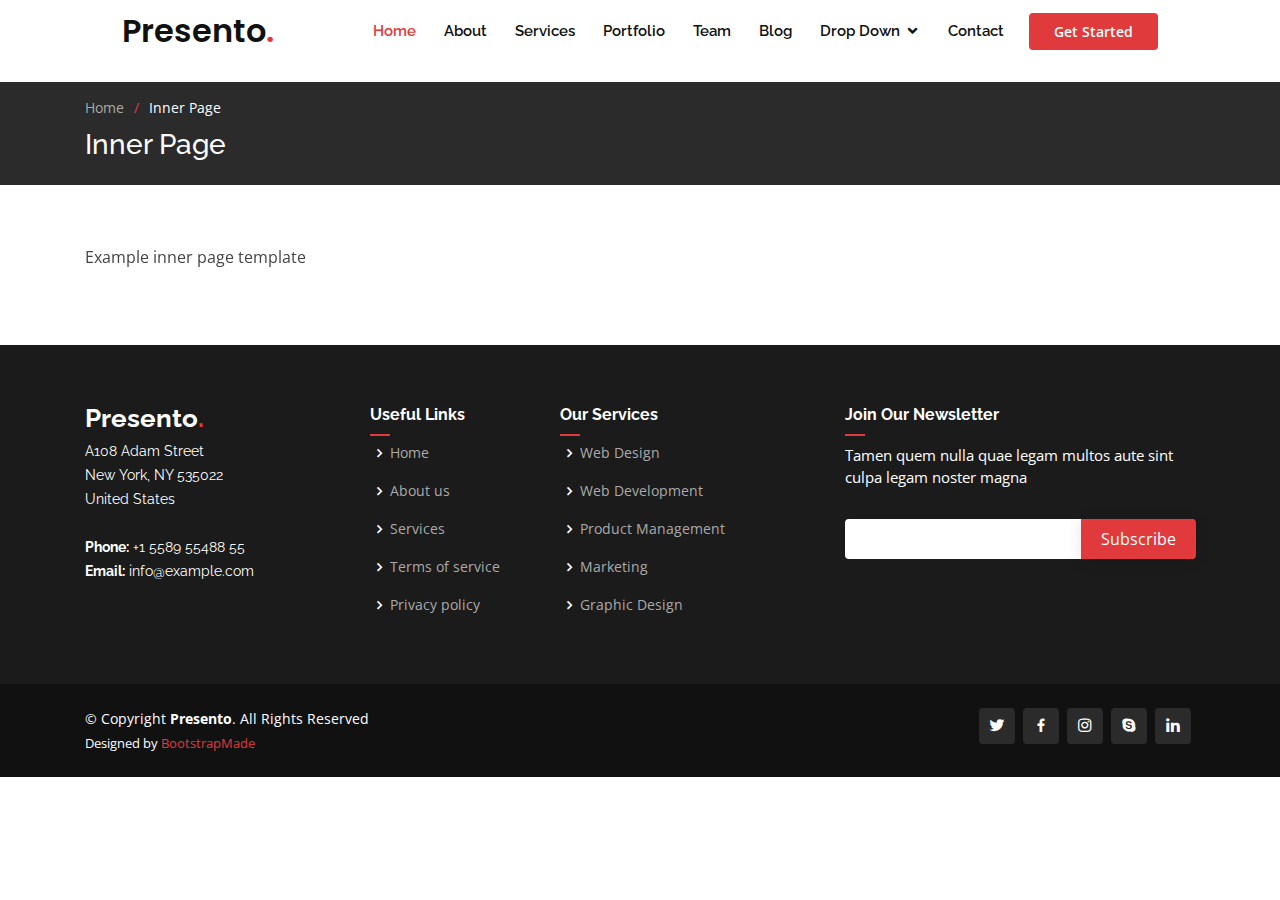
<file: inner-page.html>
<!DOCTYPE html>
<html lang="en">

<head>
  <meta charset="utf-8">
  <meta content="width=device-width, initial-scale=1.0" name="viewport">

  <title>Inner Page - Presento Bootstrap Template</title>
  <meta content="" name="description">
  <meta content="" name="keywords">

  <!-- Favicons -->
  <link href="assets/img/favicon.png" rel="icon">
  <link href="assets/img/apple-touch-icon.png" rel="apple-touch-icon">

  <!-- Google Fonts -->
  <link href="https://fonts.googleapis.com/css?family=Open+Sans:300,300i,400,400i,600,600i,700,700i|Raleway:300,300i,400,400i,500,500i,600,600i,700,700i|Poppins:300,300i,400,400i,500,500i,600,600i,700,700i" rel="stylesheet">

  <!-- Vendor CSS Files -->
  <link href="assets/vendor/bootstrap/css/bootstrap.min.css" rel="stylesheet">
  <link href="assets/vendor/icofont/icofont.min.css" rel="stylesheet">
  <link href="assets/vendor/boxicons/css/boxicons.min.css" rel="stylesheet">
  <link href="assets/vendor/owl.carousel/assets/owl.carousel.min.css" rel="stylesheet">
  <link href="assets/vendor/remixicon/remixicon.css" rel="stylesheet">
  <link href="assets/vendor/venobox/venobox.css" rel="stylesheet">
  <link href="assets/vendor/aos/aos.css" rel="stylesheet">

  <!-- Template Main CSS File -->
  <link href="assets/css/style.css" rel="stylesheet">

  <!-- =======================================================
  * Template Name: Presento - v1.1.0
  * Template URL: https://bootstrapmade.com/presento-bootstrap-corporate-template/
  * Author: BootstrapMade.com
  * License: https://bootstrapmade.com/license/
  ======================================================== -->
</head>

<body>

  <!-- ======= Header ======= -->
  <header id="header" class="fixed-top">
    <div class="container-fluid">
      <div class="row justify-content-center">
        <div class="col-xl-10 d-flex align-items-center">
          <h1 class="logo mr-auto"><a href="index.html">Presento<span>.</span></a></h1>
          <!-- Uncomment below if you prefer to use an image logo -->
          <!-- <a href="index.html" class="logo mr-auto"><img src="assets/img/logo.png" alt=""></a>-->

          <nav class="nav-menu d-none d-lg-block">
            <ul>
              <li class="active"><a href="#header">Home</a></li>
              <li><a href="#about">About</a></li>
              <li><a href="#services">Services</a></li>
              <li><a href="#portfolio">Portfolio</a></li>
              <li><a href="#team">Team</a></li>
              <li><a href="blog.html">Blog</a></li>
              <li class="drop-down"><a href="">Drop Down</a>
                <ul>
                  <li><a href="#">Drop Down 1</a></li>
                  <li class="drop-down"><a href="#">Deep Drop Down</a>
                    <ul>
                      <li><a href="#">Deep Drop Down 1</a></li>
                      <li><a href="#">Deep Drop Down 2</a></li>
                      <li><a href="#">Deep Drop Down 3</a></li>
                      <li><a href="#">Deep Drop Down 4</a></li>
                      <li><a href="#">Deep Drop Down 5</a></li>
                    </ul>
                  </li>
                  <li><a href="#">Drop Down 2</a></li>
                  <li><a href="#">Drop Down 3</a></li>
                  <li><a href="#">Drop Down 4</a></li>
                </ul>
              </li>
              <li><a href="#contact">Contact</a></li>
            </ul>
          </nav><!-- .nav-menu -->

          <a href="#about" class="get-started-btn scrollto">Get Started</a>
        </div>
      </div>

    </div>
  </header><!-- End Header -->

  <main id="main">

    <!-- ======= Breadcrumbs ======= -->
    <section class="breadcrumbs">
      <div class="container">

        <ol>
          <li><a href="index.html">Home</a></li>
          <li>Inner Page</li>
        </ol>
        <h2>Inner Page</h2>

      </div>
    </section><!-- End Breadcrumbs -->

    <section class="inner-page">
      <div class="container" data-aos="fade-up">
        <p>
          Example inner page template
        </p>
      </div>
    </section>

  </main><!-- End #main -->

  <!-- ======= Footer ======= -->
  <footer id="footer">

    <div class="footer-top">
      <div class="container">
        <div class="row">

          <div class="col-lg-3 col-md-6 footer-contact">
            <h3>Presento<span>.</span></h3>
            <p>
              A108 Adam Street <br>
              New York, NY 535022<br>
              United States <br><br>
              <strong>Phone:</strong> +1 5589 55488 55<br>
              <strong>Email:</strong> info@example.com<br>
            </p>
          </div>

          <div class="col-lg-2 col-md-6 footer-links">
            <h4>Useful Links</h4>
            <ul>
              <li><i class="bx bx-chevron-right"></i> <a href="#">Home</a></li>
              <li><i class="bx bx-chevron-right"></i> <a href="#">About us</a></li>
              <li><i class="bx bx-chevron-right"></i> <a href="#">Services</a></li>
              <li><i class="bx bx-chevron-right"></i> <a href="#">Terms of service</a></li>
              <li><i class="bx bx-chevron-right"></i> <a href="#">Privacy policy</a></li>
            </ul>
          </div>

          <div class="col-lg-3 col-md-6 footer-links">
            <h4>Our Services</h4>
            <ul>
              <li><i class="bx bx-chevron-right"></i> <a href="#">Web Design</a></li>
              <li><i class="bx bx-chevron-right"></i> <a href="#">Web Development</a></li>
              <li><i class="bx bx-chevron-right"></i> <a href="#">Product Management</a></li>
              <li><i class="bx bx-chevron-right"></i> <a href="#">Marketing</a></li>
              <li><i class="bx bx-chevron-right"></i> <a href="#">Graphic Design</a></li>
            </ul>
          </div>

          <div class="col-lg-4 col-md-6 footer-newsletter">
            <h4>Join Our Newsletter</h4>
            <p>Tamen quem nulla quae legam multos aute sint culpa legam noster magna</p>
            <form action="" method="post">
              <input type="email" name="email"><input type="submit" value="Subscribe">
            </form>
          </div>

        </div>
      </div>
    </div>

    <div class="container d-md-flex py-4">

      <div class="mr-md-auto text-center text-md-left">
        <div class="copyright">
          &copy; Copyright <strong><span>Presento</span></strong>. All Rights Reserved
        </div>
        <div class="credits">
          <!-- All the links in the footer should remain intact. -->
          <!-- You can delete the links only if you purchased the pro version. -->
          <!-- Licensing information: https://bootstrapmade.com/license/ -->
          <!-- Purchase the pro version with working PHP/AJAX contact form: https://bootstrapmade.com/presento-bootstrap-corporate-template/ -->
          Designed by <a href="https://bootstrapmade.com/">BootstrapMade</a>
        </div>
      </div>
      <div class="social-links text-center text-md-right pt-3 pt-md-0">
        <a href="#" class="twitter"><i class="bx bxl-twitter"></i></a>
        <a href="#" class="facebook"><i class="bx bxl-facebook"></i></a>
        <a href="#" class="instagram"><i class="bx bxl-instagram"></i></a>
        <a href="#" class="google-plus"><i class="bx bxl-skype"></i></a>
        <a href="#" class="linkedin"><i class="bx bxl-linkedin"></i></a>
      </div>
    </div>
  </footer><!-- End Footer -->

  <a href="#" class="back-to-top"><i class="icofont-simple-up"></i></a>

  <!-- Vendor JS Files -->
  <script src="assets/vendor/jquery/jquery.min.js"></script>
  <script src="assets/vendor/bootstrap/js/bootstrap.bundle.min.js"></script>
  <script src="assets/vendor/jquery.easing/jquery.easing.min.js"></script>
  <script src="assets/vendor/php-email-form/validate.js"></script>
  <script src="assets/vendor/owl.carousel/owl.carousel.min.js"></script>
  <script src="assets/vendor/waypoints/jquery.waypoints.min.js"></script>
  <script src="assets/vendor/counterup/counterup.min.js"></script>
  <script src="assets/vendor/isotope-layout/isotope.pkgd.min.js"></script>
  <script src="assets/vendor/venobox/venobox.min.js"></script>
  <script src="assets/vendor/aos/aos.js"></script>

  <!-- Template Main JS File -->
  <script src="assets/js/main.js"></script>

</body>

</html>
</file>
<file: assets/vendor/venobox/venobox.css>
/* ------ venobox.css --------*/
.vbox-overlay *, .vbox-overlay *:before, .vbox-overlay *:after{
    -webkit-backface-visibility: hidden;
    -webkit-box-sizing:border-box;
    -moz-box-sizing:border-box;
    box-sizing:border-box;
}
.vbox-overlay * { 
    -webkit-backface-visibility: visible;
    backface-visibility: visible;
}
.vbox-overlay{
    display: -webkit-flex;
    display: flex;
    -webkit-flex-direction: column;
    flex-direction: column;
    -webkit-justify-content: center;
    justify-content: center;
    -webkit-align-items: center;
    align-items: center;
    position: fixed;
    left: 0;
    top: 0;
    bottom: 0;
    right: 0;
    z-index: 999999;
}

/* ----- navigation ----- */
.vbox-title{
    width: 100%;
    height: 40px;
    float: left;
    text-align: center;
    line-height: 28px;
    font-size: 12px;
    padding: 6px 50px;
    overflow: hidden;
    position: fixed;
    display: none;
    left: 0;
    z-index: 89;
}
.vbox-close{
    cursor: pointer;
    position: fixed;
    top: -1px;
    right: 0;
    width: 50px;
    height: 40px;
    padding: 6px;
    display: block;
    background-position:10px center;
    overflow: hidden;
    font-size: 24px;
    line-height: 1;
    text-align: center;
    z-index: 99;
}
.vbox-left{
    cursor: pointer;
    position: fixed;
    left: 0;
    height: 40px;
    overflow: hidden;
    line-height: 28px;
    font-size: 12px;
    z-index: 99;
    display: flex;
    align-items:center;
}
.vbox-num{
    display: inline-block;
    margin: 6px 0 6px 15px;
}
/* ----- Social share ----- */
.vbox-share{
    line-height: 28px;
    font-size: 12px;
    overflow: hidden;
    position: fixed;
    left: 0;
    z-index: 98;
    display: flex;
    align-items:center;
    justify-content: center;
    width: 100%;
    text-align: center;
}
.vbox-share svg{
    max-height: 28px;
    width: 28px;
    z-index: 10;
    margin-left: 12px;
    margin-top: 6px;
    margin-bottom: 6px;
    vertical-align: middle;
}


/* ----- navigation ARROWS ----- */
.vbox-next, .vbox-prev{
    position: fixed;
    top: 50%;
    margin-top: -15px;
    overflow: hidden;
    cursor: pointer;
    display: block;
    width: 45px;
    height: 45px;
    z-index: 99;
}
.vbox-next span, .vbox-prev span{
    position: relative;
    width: 20px;
    height: 20px;
    border: 2px solid transparent;
    border-top-color: #B6B6B6;
    border-right-color: #B6B6B6;
    text-indent: -100px;
    position: absolute;
    top: 8px;
    display: block;
}
.vbox-prev{
    left: 15px;
}
.vbox-next{
    right: 15px;
}
.vbox-prev span{
    left: 10px;
    -ms-transform: rotate(-135deg);
    -webkit-transform: rotate(-135deg);
    transform: rotate(-135deg);
}
.vbox-next span{
    -ms-transform: rotate(45deg);
    -webkit-transform: rotate(45deg);
    transform: rotate(45deg);
    right: 10px;
}
/* ------- inline window ------ */
.vbox-inline{
    width: 420px;
    height: 315px;
    height: 70vh;
    padding: 10px;
    background: #fff;
    margin: 0 auto;
    overflow: auto;
    text-align: left;
}
/* ------- Video & iFrames window ------ */
.venoframe{
    max-width: 100%;
    width: 100%;
    border: none;
    width: 100%;
    height: 260px;
    height: 70vh;
}
.venoframe.vbvid{
    height: 260px;
}
@media (min-width: 768px) {
    .venoframe, .vbox-inline{
        width: 90%;
        height: 360px;
        height: 70vh;
    }
    .venoframe.vbvid{
        width: 640px;
        height: 360px;
    }
}
@media (min-width: 992px) {
    .venoframe, .vbox-inline{
        max-width: 1200px;
        width: 80%;
        height: 540px;
        height: 70vh;
    }
    .venoframe.vbvid{
        width: 960px;
        height: 540px;
    }
}
/* 
Please do NOT edit this part! 
or at least read this note: http://i.imgur.com/7C0ws9e.gif
*/
.vbox-open{
    overflow: hidden;
}
.vbox-container{
    position: absolute;
    left: 0;
    right: 0;
    top: 0;
    bottom: 0;
    overflow-x: hidden;
    overflow-y: scroll;
    overflow-scrolling: touch;
    -webkit-overflow-scrolling: touch;
    z-index: 20;
    max-height: 100%;

}

.vbox-content{
    text-align: center;
    float: left;
    width: 100%;
    position: relative;
    overflow: hidden;
    padding: 20px 4%;
}
.vbox-container img{
    max-width: 100%;
    height: auto;
}
.vbox-figlio{
    box-shadow: 0 0 12px rgba(0,0,0,0.19), 0 6px 6px rgba(0,0,0,0.23);
    max-width: 100%;
    text-align: initial;
}
img.vbox-figlio{
    -webkit-user-select: none;
-khtml-user-select: none;
-moz-user-select: none;
-o-user-select: none;
user-select: none;
}
.vbox-content.swipe-left{
    margin-left: -200px !important;
}
.vbox-content.swipe-right{
    margin-left: 200px !important;
}
.vbox-animated{
    webkit-transition: margin 300ms ease-out;
    transition: margin 300ms ease-out;
}

/* ---------- preloader ----------
 * SPINKIT 
 * http://tobiasahlin.com/spinkit/
-------------------------------- */
.sk-double-bounce,.sk-rotating-plane{width:40px;height:40px;margin:40px auto}.sk-rotating-plane{background-color:#333;-webkit-animation:sk-rotatePlane 1.2s infinite ease-in-out;animation:sk-rotatePlane 1.2s infinite ease-in-out}@-webkit-keyframes sk-rotatePlane{0%{-webkit-transform:perspective(120px) rotateX(0) rotateY(0);transform:perspective(120px) rotateX(0) rotateY(0)}50%{-webkit-transform:perspective(120px) rotateX(-180.1deg) rotateY(0);transform:perspective(120px) rotateX(-180.1deg) rotateY(0)}100%{-webkit-transform:perspective(120px) rotateX(-180deg) rotateY(-179.9deg);transform:perspective(120px) rotateX(-180deg) rotateY(-179.9deg)}}@keyframes sk-rotatePlane{0%{-webkit-transform:perspective(120px) rotateX(0) rotateY(0);transform:perspective(120px) rotateX(0) rotateY(0)}50%{-webkit-transform:perspective(120px) rotateX(-180.1deg) rotateY(0);transform:perspective(120px) rotateX(-180.1deg) rotateY(0)}100%{-webkit-transform:perspective(120px) rotateX(-180deg) rotateY(-179.9deg);transform:perspective(120px) rotateX(-180deg) rotateY(-179.9deg)}}.sk-double-bounce{position:relative}.sk-double-bounce .sk-child{width:100%;height:100%;border-radius:50%;background-color:#333;opacity:.6;position:absolute;top:0;left:0;-webkit-animation:sk-doubleBounce 2s infinite ease-in-out;animation:sk-doubleBounce 2s infinite ease-in-out}.sk-chasing-dots .sk-child,.sk-spinner-pulse,.sk-three-bounce .sk-child{background-color:#333;border-radius:100%}.sk-double-bounce .sk-double-bounce2{-webkit-animation-delay:-1s;animation-delay:-1s}@-webkit-keyframes sk-doubleBounce{0%,100%{-webkit-transform:scale(0);transform:scale(0)}50%{-webkit-transform:scale(1);transform:scale(1)}}@keyframes sk-doubleBounce{0%,100%{-webkit-transform:scale(0);transform:scale(0)}50%{-webkit-transform:scale(1);transform:scale(1)}}.sk-wave{margin:40px auto;width:50px;height:40px;text-align:center;font-size:10px}.sk-wave .sk-rect{background-color:#333;height:100%;width:6px;display:inline-block;-webkit-animation:sk-waveStretchDelay 1.2s infinite ease-in-out;animation:sk-waveStretchDelay 1.2s infinite ease-in-out}.sk-wave .sk-rect1{-webkit-animation-delay:-1.2s;animation-delay:-1.2s}.sk-wave .sk-rect2{-webkit-animation-delay:-1.1s;animation-delay:-1.1s}.sk-wave .sk-rect3{-webkit-animation-delay:-1s;animation-delay:-1s}.sk-wave .sk-rect4{-webkit-animation-delay:-.9s;animation-delay:-.9s}.sk-wave .sk-rect5{-webkit-animation-delay:-.8s;animation-delay:-.8s}@-webkit-keyframes sk-waveStretchDelay{0%,100%,40%{-webkit-transform:scaleY(.4);transform:scaleY(.4)}20%{-webkit-transform:scaleY(1);transform:scaleY(1)}}@keyframes sk-waveStretchDelay{0%,100%,40%{-webkit-transform:scaleY(.4);transform:scaleY(.4)}20%{-webkit-transform:scaleY(1);transform:scaleY(1)}}.sk-wandering-cubes{margin:40px auto;width:40px;height:40px;position:relative}.sk-wandering-cubes .sk-cube{background-color:#333;width:10px;height:10px;position:absolute;top:0;left:0;-webkit-animation:sk-wanderingCube 1.8s ease-in-out -1.8s infinite both;animation:sk-wanderingCube 1.8s ease-in-out -1.8s infinite both}.sk-chasing-dots,.sk-spinner-pulse{width:40px;height:40px;margin:40px auto}.sk-wandering-cubes .sk-cube2{-webkit-animation-delay:-.9s;animation-delay:-.9s}@-webkit-keyframes sk-wanderingCube{0%{-webkit-transform:rotate(0);transform:rotate(0)}25%{-webkit-transform:translateX(30px) rotate(-90deg) scale(.5);transform:translateX(30px) rotate(-90deg) scale(.5)}50%{-webkit-transform:translateX(30px) translateY(30px) rotate(-179deg);transform:translateX(30px) translateY(30px) rotate(-179deg)}50.1%{-webkit-transform:translateX(30px) translateY(30px) rotate(-180deg);transform:translateX(30px) translateY(30px) rotate(-180deg)}75%{-webkit-transform:translateX(0) translateY(30px) rotate(-270deg) scale(.5);transform:translateX(0) translateY(30px) rotate(-270deg) scale(.5)}100%{-webkit-transform:rotate(-360deg);transform:rotate(-360deg)}}@keyframes sk-wanderingCube{0%{-webkit-transform:rotate(0);transform:rotate(0)}25%{-webkit-transform:translateX(30px) rotate(-90deg) scale(.5);transform:translateX(30px) rotate(-90deg) scale(.5)}50%{-webkit-transform:translateX(30px) translateY(30px) rotate(-179deg);transform:translateX(30px) translateY(30px) rotate(-179deg)}50.1%{-webkit-transform:translateX(30px) translateY(30px) rotate(-180deg);transform:translateX(30px) translateY(30px) rotate(-180deg)}75%{-webkit-transform:translateX(0) translateY(30px) rotate(-270deg) scale(.5);transform:translateX(0) translateY(30px) rotate(-270deg) scale(.5)}100%{-webkit-transform:rotate(-360deg);transform:rotate(-360deg)}}.sk-spinner-pulse{-webkit-animation:sk-pulseScaleOut 1s infinite ease-in-out;animation:sk-pulseScaleOut 1s infinite ease-in-out}@-webkit-keyframes sk-pulseScaleOut{0%{-webkit-transform:scale(0);transform:scale(0)}100%{-webkit-transform:scale(1);transform:scale(1);opacity:0}}@keyframes sk-pulseScaleOut{0%{-webkit-transform:scale(0);transform:scale(0)}100%{-webkit-transform:scale(1);transform:scale(1);opacity:0}}.sk-chasing-dots{position:relative;text-align:center;-webkit-animation:sk-chasingDotsRotate 2s infinite linear;animation:sk-chasingDotsRotate 2s infinite linear}.sk-chasing-dots .sk-child{width:60%;height:60%;display:inline-block;position:absolute;top:0;-webkit-animation:sk-chasingDotsBounce 2s infinite ease-in-out;animation:sk-chasingDotsBounce 2s infinite ease-in-out}.sk-chasing-dots .sk-dot2{top:auto;bottom:0;-webkit-animation-delay:-1s;animation-delay:-1s}@-webkit-keyframes sk-chasingDotsRotate{100%{-webkit-transform:rotate(360deg);transform:rotate(360deg)}}@keyframes sk-chasingDotsRotate{100%{-webkit-transform:rotate(360deg);transform:rotate(360deg)}}@-webkit-keyframes sk-chasingDotsBounce{0%,100%{-webkit-transform:scale(0);transform:scale(0)}50%{-webkit-transform:scale(1);transform:scale(1)}}@keyframes sk-chasingDotsBounce{0%,100%{-webkit-transform:scale(0);transform:scale(0)}50%{-webkit-transform:scale(1);transform:scale(1)}}.sk-three-bounce{margin:40px auto;width:80px;text-align:center}.sk-three-bounce .sk-child{width:20px;height:20px;display:inline-block;-webkit-animation:sk-three-bounce 1.4s ease-in-out 0s infinite both;animation:sk-three-bounce 1.4s ease-in-out 0s infinite both}.sk-circle .sk-child:before,.sk-fading-circle .sk-circle:before{display:block;border-radius:100%;content:'';background-color:#333}.sk-three-bounce .sk-bounce1{-webkit-animation-delay:-.32s;animation-delay:-.32s}.sk-three-bounce .sk-bounce2{-webkit-animation-delay:-.16s;animation-delay:-.16s}@-webkit-keyframes sk-three-bounce{0%,100%,80%{-webkit-transform:scale(0);transform:scale(0)}40%{-webkit-transform:scale(1);transform:scale(1)}}@keyframes sk-three-bounce{0%,100%,80%{-webkit-transform:scale(0);transform:scale(0)}40%{-webkit-transform:scale(1);transform:scale(1)}}.sk-circle{margin:40px auto;width:40px;height:40px;position:relative}.sk-circle .sk-child{width:100%;height:100%;position:absolute;left:0;top:0}.sk-circle .sk-child:before{margin:0 auto;width:15%;height:15%;-webkit-animation:sk-circleBounceDelay 1.2s infinite ease-in-out both;animation:sk-circleBounceDelay 1.2s infinite ease-in-out both}.sk-circle .sk-circle2{-webkit-transform:rotate(30deg);-ms-transform:rotate(30deg);transform:rotate(30deg)}.sk-circle .sk-circle3{-webkit-transform:rotate(60deg);-ms-transform:rotate(60deg);transform:rotate(60deg)}.sk-circle .sk-circle4{-webkit-transform:rotate(90deg);-ms-transform:rotate(90deg);transform:rotate(90deg)}.sk-circle .sk-circle5{-webkit-transform:rotate(120deg);-ms-transform:rotate(120deg);transform:rotate(120deg)}.sk-circle .sk-circle6{-webkit-transform:rotate(150deg);-ms-transform:rotate(150deg);transform:rotate(150deg)}.sk-circle .sk-circle7{-webkit-transform:rotate(180deg);-ms-transform:rotate(180deg);transform:rotate(180deg)}.sk-circle .sk-circle8{-webkit-transform:rotate(210deg);-ms-transform:rotate(210deg);transform:rotate(210deg)}.sk-circle .sk-circle9{-webkit-transform:rotate(240deg);-ms-transform:rotate(240deg);transform:rotate(240deg)}.sk-circle .sk-circle10{-webkit-transform:rotate(270deg);-ms-transform:rotate(270deg);transform:rotate(270deg)}.sk-circle .sk-circle11{-webkit-transform:rotate(300deg);-ms-transform:rotate(300deg);transform:rotate(300deg)}.sk-circle .sk-circle12{-webkit-transform:rotate(330deg);-ms-transform:rotate(330deg);transform:rotate(330deg)}.sk-circle .sk-circle2:before{-webkit-animation-delay:-1.1s;animation-delay:-1.1s}.sk-circle .sk-circle3:before{-webkit-animation-delay:-1s;animation-delay:-1s}.sk-circle .sk-circle4:before{-webkit-animation-delay:-.9s;animation-delay:-.9s}.sk-circle .sk-circle5:before{-webkit-animation-delay:-.8s;animation-delay:-.8s}.sk-circle .sk-circle6:before{-webkit-animation-delay:-.7s;animation-delay:-.7s}.sk-circle .sk-circle7:before{-webkit-animation-delay:-.6s;animation-delay:-.6s}.sk-circle .sk-circle8:before{-webkit-animation-delay:-.5s;animation-delay:-.5s}.sk-circle .sk-circle9:before{-webkit-animation-delay:-.4s;animation-delay:-.4s}.sk-circle .sk-circle10:before{-webkit-animation-delay:-.3s;animation-delay:-.3s}.sk-circle .sk-circle11:before{-webkit-animation-delay:-.2s;animation-delay:-.2s}.sk-circle .sk-circle12:before{-webkit-animation-delay:-.1s;animation-delay:-.1s}@-webkit-keyframes sk-circleBounceDelay{0%,100%,80%{-webkit-transform:scale(0);transform:scale(0)}40%{-webkit-transform:scale(1);transform:scale(1)}}@keyframes sk-circleBounceDelay{0%,100%,80%{-webkit-transform:scale(0);transform:scale(0)}40%{-webkit-transform:scale(1);transform:scale(1)}}.sk-cube-grid{width:40px;height:40px;margin:40px auto}.sk-cube-grid .sk-cube{width:33.33%;height:33.33%;background-color:#333;float:left;-webkit-animation:sk-cubeGridScaleDelay 1.3s infinite ease-in-out;animation:sk-cubeGridScaleDelay 1.3s infinite ease-in-out}.sk-cube-grid .sk-cube1{-webkit-animation-delay:.2s;animation-delay:.2s}.sk-cube-grid .sk-cube2{-webkit-animation-delay:.3s;animation-delay:.3s}.sk-cube-grid .sk-cube3{-webkit-animation-delay:.4s;animation-delay:.4s}.sk-cube-grid .sk-cube4{-webkit-animation-delay:.1s;animation-delay:.1s}.sk-cube-grid .sk-cube5{-webkit-animation-delay:.2s;animation-delay:.2s}.sk-cube-grid .sk-cube6{-webkit-animation-delay:.3s;animation-delay:.3s}.sk-cube-grid .sk-cube7{-webkit-animation-delay:0ms;animation-delay:0ms}.sk-cube-grid .sk-cube8{-webkit-animation-delay:.1s;animation-delay:.1s}.sk-cube-grid .sk-cube9{-webkit-animation-delay:.2s;animation-delay:.2s}@-webkit-keyframes sk-cubeGridScaleDelay{0%,100%,70%{-webkit-transform:scale3D(1,1,1);transform:scale3D(1,1,1)}35%{-webkit-transform:scale3D(0,0,1);transform:scale3D(0,0,1)}}@keyframes sk-cubeGridScaleDelay{0%,100%,70%{-webkit-transform:scale3D(1,1,1);transform:scale3D(1,1,1)}35%{-webkit-transform:scale3D(0,0,1);transform:scale3D(0,0,1)}}.sk-fading-circle{margin:40px auto;width:40px;height:40px;position:relative}.sk-fading-circle .sk-circle{width:100%;height:100%;position:absolute;left:0;top:0}.sk-fading-circle .sk-circle:before{margin:0 auto;width:15%;height:15%;-webkit-animation:sk-circleFadeDelay 1.2s infinite ease-in-out both;animation:sk-circleFadeDelay 1.2s infinite ease-in-out both}.sk-fading-circle .sk-circle2{-webkit-transform:rotate(30deg);-ms-transform:rotate(30deg);transform:rotate(30deg)}.sk-fading-circle .sk-circle3{-webkit-transform:rotate(60deg);-ms-transform:rotate(60deg);transform:rotate(60deg)}.sk-fading-circle .sk-circle4{-webkit-transform:rotate(90deg);-ms-transform:rotate(90deg);transform:rotate(90deg)}.sk-fading-circle .sk-circle5{-webkit-transform:rotate(120deg);-ms-transform:rotate(120deg);transform:rotate(120deg)}.sk-fading-circle .sk-circle6{-webkit-transform:rotate(150deg);-ms-transform:rotate(150deg);transform:rotate(150deg)}.sk-fading-circle .sk-circle7{-webkit-transform:rotate(180deg);-ms-transform:rotate(180deg);transform:rotate(180deg)}.sk-fading-circle .sk-circle8{-webkit-transform:rotate(210deg);-ms-transform:rotate(210deg);transform:rotate(210deg)}.sk-fading-circle .sk-circle9{-webkit-transform:rotate(240deg);-ms-transform:rotate(240deg);transform:rotate(240deg)}.sk-fading-circle .sk-circle10{-webkit-transform:rotate(270deg);-ms-transform:rotate(270deg);transform:rotate(270deg)}.sk-fading-circle .sk-circle11{-webkit-transform:rotate(300deg);-ms-transform:rotate(300deg);transform:rotate(300deg)}.sk-fading-circle .sk-circle12{-webkit-transform:rotate(330deg);-ms-transform:rotate(330deg);transform:rotate(330deg)}.sk-fading-circle .sk-circle2:before{-webkit-animation-delay:-1.1s;animation-delay:-1.1s}.sk-fading-circle .sk-circle3:before{-webkit-animation-delay:-1s;animation-delay:-1s}.sk-fading-circle .sk-circle4:before{-webkit-animation-delay:-.9s;animation-delay:-.9s}.sk-fading-circle .sk-circle5:before{-webkit-animation-delay:-.8s;animation-delay:-.8s}.sk-fading-circle .sk-circle6:before{-webkit-animation-delay:-.7s;animation-delay:-.7s}.sk-fading-circle .sk-circle7:before{-webkit-animation-delay:-.6s;animation-delay:-.6s}.sk-fading-circle .sk-circle8:before{-webkit-animation-delay:-.5s;animation-delay:-.5s}.sk-fading-circle .sk-circle9:before{-webkit-animation-delay:-.4s;animation-delay:-.4s}.sk-fading-circle .sk-circle10:before{-webkit-animation-delay:-.3s;animation-delay:-.3s}.sk-fading-circle .sk-circle11:before{-webkit-animation-delay:-.2s;animation-delay:-.2s}.sk-fading-circle .sk-circle12:before{-webkit-animation-delay:-.1s;animation-delay:-.1s}@-webkit-keyframes sk-circleFadeDelay{0%,100%,39%{opacity:0}40%{opacity:1}}@keyframes sk-circleFadeDelay{0%,100%,39%{opacity:0}40%{opacity:1}}.sk-folding-cube{margin:40px auto;width:40px;height:40px;position:relative;-webkit-transform:rotateZ(45deg);transform:rotateZ(45deg)}.sk-folding-cube .sk-cube{float:left;width:50%;height:50%;position:relative;-webkit-transform:scale(1.1);-ms-transform:scale(1.1);transform:scale(1.1)}.sk-folding-cube .sk-cube:before{content:'';position:absolute;top:0;left:0;width:100%;height:100%;background-color:#333;-webkit-animation:sk-foldCubeAngle 2.4s infinite linear both;animation:sk-foldCubeAngle 2.4s infinite linear both;-webkit-transform-origin:100% 100%;-ms-transform-origin:100% 100%;transform-origin:100% 100%}.sk-folding-cube .sk-cube2{-webkit-transform:scale(1.1) rotateZ(90deg);transform:scale(1.1) rotateZ(90deg)}.sk-folding-cube .sk-cube3{-webkit-transform:scale(1.1) rotateZ(180deg);transform:scale(1.1) rotateZ(180deg)}.sk-folding-cube .sk-cube4{-webkit-transform:scale(1.1) rotateZ(270deg);transform:scale(1.1) rotateZ(270deg)}.sk-folding-cube .sk-cube2:before{-webkit-animation-delay:.3s;animation-delay:.3s}.sk-folding-cube .sk-cube3:before{-webkit-animation-delay:.6s;animation-delay:.6s}.sk-folding-cube .sk-cube4:before{-webkit-animation-delay:.9s;animation-delay:.9s}@-webkit-keyframes sk-foldCubeAngle{0%,10%{-webkit-transform:perspective(140px) rotateX(-180deg);transform:perspective(140px) rotateX(-180deg);opacity:0}25%,75%{-webkit-transform:perspective(140px) rotateX(0);transform:perspective(140px) rotateX(0);opacity:1}100%,90%{-webkit-transform:perspective(140px) rotateY(180deg);transform:perspective(140px) rotateY(180deg);opacity:0}}@keyframes sk-foldCubeAngle{0%,10%{-webkit-transform:perspective(140px) rotateX(-180deg);transform:perspective(140px) rotateX(-180deg);opacity:0}25%,75%{-webkit-transform:perspective(140px) rotateX(0);transform:perspective(140px) rotateX(0);opacity:1}100%,90%{-webkit-transform:perspective(140px) rotateY(180deg);transform:perspective(140px) rotateY(180deg);opacity:0}}
</file>
<file: assets/css/style.css>
/**
* Template Name: Presento - v1.1.0
* Template URL: https://bootstrapmade.com/presento-bootstrap-corporate-template/
* Author: BootstrapMade.com
* License: https://bootstrapmade.com/license/
*/

/*--------------------------------------------------------------
# General
--------------------------------------------------------------*/
body {
	font-family: "Open Sans", sans-serif;
	color: #444444;
}

a {
	color: #e03a3c;
}

a:hover {
	color: #e76668;
	text-decoration: none;
}

h1,
h2,
h3,
h4,
h5,
h6 {
	font-family: "Raleway", sans-serif;
}

/*--------------------------------------------------------------
# Back to top button
--------------------------------------------------------------*/
.back-to-top {
	position: fixed;
	display: none;
	right: 15px;
	bottom: 15px;
	z-index: 99999;
}

.back-to-top i {
	display: flex;
	align-items: center;
	justify-content: center;
	font-size: 24px;
	width: 40px;
	height: 40px;
	border-radius: 4px;
	background: #e03a3c;
	color: #fff;
	transition: all 0.4s;
}

.back-to-top i:hover {
	background: #e35052;
	color: #fff;
}

/*--------------------------------------------------------------
# Disable aos animation delay on mobile devices
--------------------------------------------------------------*/
@media screen and (max-width: 768px) {
	[data-aos-delay] {
		transition-delay: 0 !important;
	}
}

/*--------------------------------------------------------------
# Header
--------------------------------------------------------------*/
#header {
	background: #fff;
	transition: all 0.5s;
	z-index: 997;
	padding: 10px 0;
}

#header.header-scrolled {
	padding: 12px 0;
	box-shadow: 0px 2px 15px rgba(0, 0, 0, 0.1);
}

#header .logo {
	font-size: 32px;
	margin: 0;
	padding: 0;
	line-height: 1;
	font-weight: 600;
	font-family: "Poppins", sans-serif;
}

.logo-name {
	display: flex;
	justify-content: center;
	align-items: center;
}

.logo-name div {
	margin-left: 20px;
}

#header .logo a {
	color: #111111;
}

#header .logo a span {
	color: #e03a3c;
}

#header .logo img {
	max-height: 60px;
	min-width: 60px;
}

@media (max-width: 992px) {
	#header {
		padding: 12px 0;
	}
	#header .logo {
		font-size: 28px;
	}
}

/*--------------------------------------------------------------
# Navigation Menu
--------------------------------------------------------------*/
/* Desktop Navigation */
.nav-menu ul {
	margin: 0;
	padding: 0;
	list-style: none;
}

.nav-menu > ul {
	display: flex;
}

.nav-menu > ul > li {
	position: relative;
	white-space: nowrap;
	padding: 10px 0 10px 28px;
}

.nav-menu a {
	display: block;
	position: relative;
	color: #111111;
	transition: 0.3s;
	font-size: 15px;
	font-weight: 600;
	font-family: "Raleway", sans-serif;
}

.nav-menu a:hover,
.nav-menu .active > a,
.nav-menu li:hover > a {
	color: #e03a3c;
}

.nav-menu .drop-down ul {
	display: block;
	position: absolute;
	left: 14px;
	top: calc(100% + 30px);
	z-index: 99;
	opacity: 0;
	visibility: hidden;
	padding: 10px 0;
	background: #fff;
	box-shadow: 0px 0px 30px rgba(127, 137, 161, 0.25);
	transition: 0.3s;
}

.nav-menu .drop-down:hover > ul {
	opacity: 1;
	top: 100%;
	visibility: visible;
}

.nav-menu .drop-down li {
	min-width: 180px;
	position: relative;
}

.nav-menu .drop-down ul a {
	padding: 10px 20px;
	font-size: 14px;
	text-transform: none;
}

.nav-menu .drop-down ul a:hover,
.nav-menu .drop-down ul .active > a,
.nav-menu .drop-down ul li:hover > a {
	color: #e03a3c;
}

.nav-menu .drop-down > a:after {
	content: "\ea99";
	font-family: IcoFont;
	padding-left: 5px;
}

.nav-menu .drop-down .drop-down ul {
	top: 0;
	left: calc(100% - 30px);
}

.nav-menu .drop-down .drop-down:hover > ul {
	opacity: 1;
	top: 0;
	left: 100%;
}

.nav-menu .drop-down .drop-down > a {
	padding-right: 35px;
}

.nav-menu .drop-down .drop-down > a:after {
	content: "\eaa0";
	font-family: IcoFont;
	position: absolute;
	right: 15px;
}

@media (max-width: 1366px) {
	.nav-menu .drop-down .drop-down ul {
		left: -90%;
	}
	.nav-menu .drop-down .drop-down:hover > ul {
		left: -100%;
	}
	.nav-menu .drop-down .drop-down > a:after {
		content: "\ea9d";
	}
}

/* Get Startet Button */
.get-started-btn {
	margin-left: 25px;
	background: #e03a3c;
	color: #fff;
	border-radius: 4px;
	padding: 8px 25px;
	white-space: nowrap;
	transition: 0.3s;
	font-size: 14px;
	font-weight: 600;
	display: inline-block;
}

.get-started-btn:hover {
	background: #111111;
	color: #fff;
}

@media (max-width: 992px) {
	.get-started-btn {
		margin: 0 48px 0 0;
		padding: 6px 18px;
	}
}

/* Mobile Navigation */
.mobile-nav-toggle {
	position: fixed;
	right: 15px;
	top: 15px;
	z-index: 9998;
	border: 0;
	background: none;
	font-size: 24px;
	transition: all 0.4s;
	outline: none !important;
	line-height: 1;
	cursor: pointer;
	text-align: right;
}

.mobile-nav-toggle i {
	color: #111111;
}

.mobile-nav {
	position: fixed;
	top: 55px;
	right: 15px;
	bottom: 15px;
	left: 15px;
	z-index: 9999;
	overflow-y: auto;
	background: #fff;
	transition: ease-in-out 0.2s;
	opacity: 0;
	visibility: hidden;
	border-radius: 10px;
	padding: 10px 0;
}

.mobile-nav * {
	margin: 0;
	padding: 0;
	list-style: none;
}

.mobile-nav a {
	display: block;
	position: relative;
	color: #111111;
	padding: 10px 20px;
	font-weight: 500;
	outline: none;
}

.mobile-nav a:hover,
.mobile-nav .active > a,
.mobile-nav li:hover > a {
	color: #e03a3c;
	text-decoration: none;
}

.mobile-nav .drop-down > a:after {
	content: "\ea99";
	font-family: IcoFont;
	padding-left: 10px;
	position: absolute;
	right: 15px;
}

.mobile-nav .active.drop-down > a:after {
	content: "\eaa1";
}

.mobile-nav .drop-down > a {
	padding-right: 35px;
}

.mobile-nav .drop-down ul {
	display: none;
	overflow: hidden;
}

.mobile-nav .drop-down li {
	padding-left: 20px;
}

.mobile-nav-overly {
	width: 100%;
	height: 100%;
	z-index: 9997;
	top: 0;
	left: 0;
	position: fixed;
	background: rgba(0, 0, 0, 0.6);
	overflow: hidden;
	display: none;
	transition: ease-in-out 0.2s;
}

.mobile-nav-active {
	overflow: hidden;
}

.mobile-nav-active .mobile-nav {
	opacity: 1;
	visibility: visible;
}

.mobile-nav-active .mobile-nav-toggle i {
	color: #fff;
}

/*--------------------------------------------------------------
# Hero Section
--------------------------------------------------------------*/
#hero {
	width: 100%;
	height: 100vh;
	background: url("https://scontent.fprx2-1.fna.fbcdn.net/v/t31.0-8/13497547_611055735727832_7873442359869928815_o.jpg?_nc_cat=100&ccb=2&_nc_sid=e3f864&_nc_ohc=NxsgcABQA5wAX9wKPjn&_nc_ht=scontent.fprx2-1.fna&oh=54828a1f3206bbe7d61fcd75a5be19ff&oe=5FFB15B7")
		top center no-repeat;
	background-size: cover;
	position: relative;
	padding-top: 82px;
}

#hero:before {
	content: "";
	background: rgba(0, 0, 0, 0.6);
	position: absolute;
	bottom: 0;
	top: 0;
	left: 0;
	right: 0;
}

#hero h1 {
	margin: 0;
	font-size: 48px;
	font-weight: 700;
	color: #fff;
}

#hero h2 {
	color: #fff;
	margin: 10px 0 0 0;
	font-size: 24px;
}

#hero .btn-get-started {
	font-family: "Raleway", sans-serif;
	font-weight: 500;
	font-size: 16px;
	letter-spacing: 1px;
	display: inline-block;
	padding: 10px 30px;
	border-radius: 4px;
	transition: 0.5s;
	margin-top: 30px;
	color: #fff;
	background: #e03a3c;
	border: 2px solid #e03a3c;
}

#hero .btn-get-started:hover {
	background: transparent;
	border-color: #fff;
}

@media (max-width: 768px) {
	#hero {
		text-align: center;
		padding-top: 58px;
	}
	#hero h1 {
		font-size: 28px;
	}
	#hero h2 {
		font-size: 18px;
		line-height: 24px;
	}
}

@media (max-height: 500px) {
	#hero {
		height: 120vh;
	}
}

/*--------------------------------------------------------------
# Sections General
--------------------------------------------------------------*/
section {
	padding: 60px 0;
	overflow: hidden;
	position: relative;
}

.section-title {
	text-align: center;
	padding-bottom: 30px;
	position: relative;
}

.section-title h2 {
	font-size: 32px;
	font-weight: bold;
	text-transform: uppercase;
	margin-bottom: 20px;
	padding-bottom: 20px;
	position: relative;
}

.section-title h2::after {
	content: "";
	position: absolute;
	display: block;
	width: 50px;
	height: 3px;
	background: #e03a3c;
	bottom: 0;
	left: calc(50% - 25px);
}

.section-title p {
	margin-bottom: 0;
}

.section-bg {
	padding: 120px 0;
	color: #fff;
}

.section-bg:before {
	content: "";
	background: #1b1b1b;
	position: absolute;
	bottom: 60px;
	top: 60px;
	left: 0;
	right: 0;
	transform: skewY(-3deg);
}

/*--------------------------------------------------------------
# Breadcrumbs
--------------------------------------------------------------*/
.breadcrumbs {
	padding: 15px 0;
	background: #2b2b2b;
	min-height: 40px;
	margin-top: 82px;
	color: #fff;
}

@media (max-width: 992px) {
	.breadcrumbs {
		margin-top: 57px;
	}
}

.breadcrumbs h2 {
	font-size: 28px;
	font-weight: 500;
}

.breadcrumbs ol {
	display: flex;
	flex-wrap: wrap;
	list-style: none;
	padding: 0 0 10px 0;
	margin: 0;
	font-size: 14px;
}

.breadcrumbs ol a {
	color: #aaaaaa;
}

.breadcrumbs ol a:hover {
	color: #fff;
	transition: 0.3s;
}

.breadcrumbs ol li + li {
	padding-left: 10px;
}

.breadcrumbs ol li + li::before {
	display: inline-block;
	padding-right: 10px;
	color: #e03a3c;
	content: "/";
}

/*--------------------------------------------------------------
# Clients
--------------------------------------------------------------*/
.clients .owl-item {
	display: flex;
	justify-content: center;
	align-items: center;
	padding: 0 20px;
}

.clients .owl-item img {
	width: 60%;
	opacity: 0.5;
	transition: 0.3s;
	-webkit-filter: grayscale(100);
	filter: grayscale(100);
}

.clients .owl-item img:hover {
	opacity: 1;
	-webkit-filter: none;
	filter: none;
}

.clients .owl-nav,
.clients .owl-dots {
	margin-top: 5px;
	text-align: center;
}

.clients .owl-dot {
	display: inline-block;
	margin: 0 5px;
	width: 12px;
	height: 12px;
	border-radius: 50%;
	background-color: #ddd !important;
}

.clients .owl-dot.active {
	background-color: #e03a3c !important;
}

/*--------------------------------------------------------------
# About
--------------------------------------------------------------*/
.about .container {
	position: relative;
	z-index: 10;
}

.about .content {
	padding: 30px 30px 30px 0;
}

.about .content h3 {
	font-weight: 700;
	font-size: 34px;
	margin-bottom: 30px;
}

.about .content p {
	margin-bottom: 30px;
}

.about .content .about-btn {
	padding: 8px 30px 9px 30px;
	color: #fff;
	border-radius: 50px;
	transition: 0.3s;
	text-transform: uppercase;
	font-weight: 600;
	font-size: 13px;
	display: inline-flex;
	align-items: center;
	border: 2px solid #e03a3c;
}

.about .content .about-btn i {
	font-size: 16px;
	padding-left: 5px;
}

.about .content .about-btn:hover {
	background: #e35052;
	background: #e03a3c;
}

.about .icon-boxes .icon-box {
	margin-top: 30px;
}

.about .icon-boxes .icon-box i {
	font-size: 40px;
	color: #e03a3c;
	margin-bottom: 10px;
}

.about .icon-boxes .icon-box h4 {
	font-size: 20px;
	font-weight: 700;
	margin: 0 0 10px 0;
}

.about .icon-boxes .icon-box p {
	font-size: 15px;
	color: #848484;
}

@media (max-width: 1200px) {
	.about .content {
		padding-right: 0;
	}
}

@media (max-width: 768px) {
	.about {
		text-align: center;
	}
}

/*--------------------------------------------------------------
# Counts
--------------------------------------------------------------*/
.counts {
	padding-top: 80px;
}

.counts .count-box {
	padding: 30px 30px 25px 30px;
	width: 100%;
	position: relative;
	text-align: center;
	box-shadow: 0px 2px 35px rgba(0, 0, 0, 0.06);
	border-radius: 4px;
}

.counts .count-box i {
	position: absolute;
	top: -27px;
	left: 50%;
	transform: translateX(-50%);
	font-size: 24px;
	background: #fff;
	padding: 12px;
	color: #e03a3c;
	border-radius: 50px;
	border: 2px solid #fff;
	box-shadow: 0px 2px 25px rgba(0, 0, 0, 0.1);
}

.counts .count-box span {
	font-size: 36px;
	display: block;
	font-weight: 700;
	color: #111111;
}

.counts .count-box p {
	padding: 0;
	margin: 0;
	font-family: "Raleway", sans-serif;
	font-size: 14px;
}

/*--------------------------------------------------------------
# Tabs
--------------------------------------------------------------*/
.tabs .nav-tabs {
	border: 0;
}

.tabs .nav-link {
	border: 1px solid #b9b9b9;
	padding: 15px;
	transition: 0.3s;
	color: #111111;
	border-radius: 0;
	display: flex;
	align-items: center;
	justify-content: center;
}

.tabs .nav-link i {
	padding-right: 15px;
	font-size: 48px;
}

.tabs .nav-link h4 {
	font-size: 18px;
	font-weight: 600;
	margin: 0;
}

.tabs .nav-link:hover {
	color: #e03a3c;
}

.tabs .nav-link.active {
	background: #e03a3c;
	color: #fff;
	border-color: #e03a3c;
}

@media (max-width: 768px) {
	.tabs .nav-link i {
		padding: 0;
		line-height: 1;
		font-size: 36px;
	}
}

@media (max-width: 575px) {
	.tabs .nav-link {
		padding: 15px;
	}
	.tabs .nav-link i {
		font-size: 24px;
	}
}

.tabs .tab-content {
	margin-top: 30px;
}

.tabs .tab-pane h3 {
	font-weight: 600;
	font-size: 26px;
}

.tabs .tab-pane ul {
	list-style: none;
	padding: 0;
}

.tabs .tab-pane ul li {
	padding-bottom: 10px;
}

.tabs .tab-pane ul i {
	font-size: 20px;
	padding-right: 4px;
	color: #e03a3c;
}

.tabs .tab-pane p:last-child {
	margin-bottom: 0;
}

/*--------------------------------------------------------------
# Services
--------------------------------------------------------------*/
.services .icon-box {
	margin-bottom: 20px;
	padding: 30px;
	border-radius: 6px;
	background: #252525;
	transition: 0.3s;
}

.services .icon-box:hover {
	background: #2b2b2b;
}

.services .icon-box i {
	float: left;
	color: #e03a3c;
	font-size: 40px;
}

.services .icon-box h4 {
	margin-left: 70px;
	font-weight: 700;
	margin-bottom: 15px;
	font-size: 18px;
}

.services .icon-box h4 a {
	color: #fff;
	transition: 0.3s;
}

.services .icon-box h4 a:hover {
	text-decoration: underline;
}

.services .icon-box .icon-box:hover h4 a {
	color: #e03a3c;
}

.services .icon-box p {
	margin-left: 70px;
	line-height: 24px;
	font-size: 14px;
}

/*--------------------------------------------------------------
# Portfolio
--------------------------------------------------------------*/
.portfolio .portfolio-item {
	margin-bottom: 30px;
}

.portfolio #portfolio-flters {
	padding: 0;
	margin: 0 auto 20px auto;
	list-style: none;
	text-align: center;
}

.portfolio #portfolio-flters li {
	cursor: pointer;
	display: inline-block;
	padding: 8px 15px 10px 15px;
	font-size: 14px;
	font-weight: 600;
	line-height: 1;
	text-transform: uppercase;
	color: #444444;
	margin-bottom: 5px;
	transition: all 0.3s ease-in-out;
	border-radius: 3px;
}

.portfolio #portfolio-flters li:hover,
.portfolio #portfolio-flters li.filter-active {
	color: #fff;
	background: #e03a3c;
}

.portfolio #portfolio-flters li:last-child {
	margin-right: 0;
}

.portfolio .portfolio-wrap {
	transition: 0.3s;
	position: relative;
	overflow: hidden;
	z-index: 1;
	background: rgba(17, 17, 17, 0.6);
}

.portfolio .portfolio-wrap::before {
	content: "";
	background: rgba(17, 17, 17, 0.6);
	position: absolute;
	left: 0;
	right: 0;
	top: 0;
	bottom: 0;
	transition: all ease-in-out 0.3s;
	z-index: 2;
	opacity: 0;
}

.portfolio .portfolio-wrap img {
	transition: all ease-in-out 0.3s;
}

.portfolio .portfolio-wrap .portfolio-info {
	opacity: 0;
	position: absolute;
	top: 0;
	left: 0;
	right: 0;
	bottom: 0;
	z-index: 3;
	transition: all ease-in-out 0.3s;
	display: flex;
	flex-direction: column;
	justify-content: flex-end;
	align-items: flex-start;
	padding: 20px;
}

.portfolio .portfolio-wrap .portfolio-info h4 {
	font-size: 20px;
	color: #fff;
	font-weight: 600;
}

.portfolio .portfolio-wrap .portfolio-info p {
	color: rgba(255, 255, 255, 0.7);
	font-size: 14px;
	text-transform: uppercase;
	padding: 0;
	margin: 0;
	font-style: italic;
}

.portfolio .portfolio-wrap .portfolio-links {
	text-align: center;
	z-index: 4;
}

.portfolio .portfolio-wrap .portfolio-links a {
	color: rgba(255, 255, 255, 0.4);
	margin: 0 5px 0 0;
	font-size: 28px;
	display: inline-block;
	transition: 0.3s;
}

.portfolio .portfolio-wrap .portfolio-links a:hover {
	color: #fff;
}

.portfolio .portfolio-wrap:hover::before {
	opacity: 1;
}

.portfolio .portfolio-wrap:hover img {
	transform: scale(1.2);
}

.portfolio .portfolio-wrap:hover .portfolio-info {
	opacity: 1;
}

/*--------------------------------------------------------------
# Testimonials
--------------------------------------------------------------*/
.testimonials .testimonial-wrap {
	padding-left: 50px;
}

.testimonials .testimonial-item {
	box-sizing: content-box;
	padding: 30px;
	margin: 30px 15px;
	min-height: 200px;
	box-shadow: 0px 2px 12px rgba(0, 0, 0, 0.08);
	position: relative;
	background: #fff;
	border-radius: 15px;
}

.testimonials .testimonial-item .testimonial-img {
	width: 90px;
	border-radius: 10px;
	border: 6px solid #fff;
	float: left;
	margin: 0 10px 0 0;
}

.testimonials .testimonial-item h3 {
	font-size: 18px;
	font-weight: bold;
	margin: 25px 0 5px 0;
	color: #111;
}

.testimonials .testimonial-item h4 {
	font-size: 14px;
	color: #999;
	margin: 0;
}

.testimonials .testimonial-item .quote-icon-left,
.testimonials .testimonial-item .quote-icon-right {
	color: #fceaea;
	font-size: 26px;
}

.testimonials .testimonial-item .quote-icon-left {
	display: inline-block;
	left: -5px;
	position: relative;
}

.testimonials .testimonial-item .quote-icon-right {
	display: inline-block;
	right: -5px;
	position: relative;
	top: 10px;
}

.testimonials .testimonial-item p {
	font-style: italic;
	margin: 30px auto 15px auto;
}

.testimonials .owl-nav,
.testimonials .owl-dots {
	margin-top: 5px;
	text-align: center;
}

.testimonials .owl-dot {
	display: inline-block;
	margin: 0 5px;
	width: 12px;
	height: 12px;
	border-radius: 50%;
	background-color: #ddd !important;
}

.testimonials .owl-dot.active {
	background-color: #e03a3c !important;
}

@media (max-width: 767px) {
	.testimonials .testimonial-wrap {
		padding-left: 0;
	}
	.testimonials .testimonial-item {
		padding: 30px;
		margin: 15px;
	}
	.testimonials .testimonial-item .testimonial-img {
		position: static;
		left: auto;
	}
}

/*--------------------------------------------------------------
# Pricing
--------------------------------------------------------------*/
.pricing .box {
	padding: 20px;
	background: #2b2b2b;
	text-align: center;
	border-radius: 8px;
	position: relative;
	overflow: hidden;
}

.pricing .box h3 {
	font-weight: 400;
	padding: 15px;
	font-size: 18px;
	text-transform: uppercase;
	font-weight: 600;
}

.pricing .box h4 {
	font-size: 42px;
	font-weight: 500;
	font-family: "Open Sans", sans-serif;
	margin-bottom: 20px;
}

.pricing .box h4 sup {
	font-size: 20px;
	top: -15px;
	left: -3px;
}

.pricing .box h4 span {
	font-size: 16px;
	font-weight: 300;
}

.pricing .box ul {
	padding: 0;
	list-style: none;
	text-align: center;
	line-height: 20px;
	font-size: 14px;
}

.pricing .box ul li {
	padding-bottom: 16px;
}

.pricing .box ul i {
	color: #e03a3c;
	font-size: 18px;
	padding-right: 4px;
}

.pricing .box ul .na {
	color: rgba(255, 255, 255, 0.5);
	text-decoration: line-through;
}

.pricing .box .btn-wrap {
	padding: 15px;
	text-align: center;
}

.pricing .box .btn-buy {
	display: inline-block;
	padding: 10px 40px 12px 40px;
	border-radius: 4px;
	color: #fff;
	transition: none;
	font-size: 14px;
	font-weight: 400;
	font-family: "Raleway", sans-serif;
	font-weight: 600;
	transition: 0.3s;
	border: 2px solid rgba(255, 255, 255, 0.3);
}

.pricing .box .btn-buy:hover {
	border-color: #fff;
}

.pricing .featured {
	background: #e03a3c;
}

/*--------------------------------------------------------------
# Frequently Asked Questions
--------------------------------------------------------------*/
.faq .faq-list {
	padding: 0;
	list-style: none;
}

.faq .faq-list li {
	border-bottom: 1px solid #eee;
	margin-bottom: 20px;
	padding-bottom: 20px;
}

.faq .faq-list a {
	display: block;
	position: relative;
	font-family: #e03a3c;
	font-size: 18px;
	line-height: 24px;
	font-weight: 400;
	padding-right: 25px;
}

.faq .faq-list i {
	font-size: 24px;
	position: absolute;
	right: 0;
	top: 0;
}

.faq .faq-list p {
	margin-bottom: 0;
	padding: 10px 0 0 0;
}

.faq .faq-list .icon-show {
	display: none;
}

.faq .faq-list a.collapsed {
	color: #343a40;
}

.faq .faq-list a.collapsed:hover {
	color: #e03a3c;
}

.faq .faq-list a.collapsed .icon-show {
	display: inline-block;
}

.faq .faq-list a.collapsed .icon-close {
	display: none;
}

/*--------------------------------------------------------------
# Team
--------------------------------------------------------------*/
.team .member {
	margin-bottom: 20px;
	overflow: hidden;
	border-radius: 5px;
	background: #fff;
}

.team .member .member-img {
	position: relative;
	overflow: hidden;
}

.team .member .social {
	position: absolute;
	left: 0;
	bottom: 30px;
	right: 0;
	opacity: 0;
	transition: ease-in-out 0.3s;
	text-align: center;
}

.team .member .social a {
	transition: color 0.3s;
	color: #111111;
	margin: 0 3px;
	padding-top: 7px;
	border-radius: 50px;
	width: 36px;
	height: 36px;
	background: #e03a3c;
	display: inline-block;
	transition: ease-in-out 0.3s;
	color: #fff;
}

.team .member .social a:hover {
	background: #111111;
}

.team .member .social i {
	font-size: 18px;
}

.team .member .member-info {
	padding: 25px 15px;
}

.team .member .member-info h4 {
	font-weight: 700;
	margin-bottom: 5px;
	font-size: 18px;
	color: #111111;
}

.team .member .member-info span {
	display: block;
	font-size: 13px;
	font-weight: 400;
	color: #aaaaaa;
}

.team .member .member-info p {
	font-style: italic;
	font-size: 14px;
	line-height: 26px;
	color: #777777;
}

.team .member:hover .social {
	opacity: 1;
	bottom: 15px;
}

/*--------------------------------------------------------------
# Contact
--------------------------------------------------------------*/
.contact .info-box {
	color: #444444;
	text-align: center;
	box-shadow: 0 0 30px rgba(214, 215, 216, 0.6);
	padding: 20px 0 30px 0;
	border-radius: 4px;
}

.contact .info-box i {
	font-size: 32px;
	color: #e03a3c;
	border-radius: 50%;
	padding: 8px;
	border: 2px dotted #f8d4d5;
}

.contact .info-box h3 {
	font-size: 20px;
	color: #777777;
	font-weight: 700;
	margin: 10px 0;
}

.contact .info-box p {
	padding: 0;
	line-height: 24px;
	font-size: 14px;
	margin-bottom: 0;
}

.contact .php-email-form {
	box-shadow: 0 0 30px rgba(214, 215, 216, 0.6);
	padding: 30px;
	border-radius: 4px;
}

.contact .php-email-form .validate {
	display: none;
	color: red;
	margin: 0 0 15px 0;
	font-weight: 400;
	font-size: 13px;
}

.contact .php-email-form .error-message {
	display: none;
	color: #fff;
	background: #ed3c0d;
	text-align: left;
	padding: 15px;
	font-weight: 600;
}

.contact .php-email-form .error-message br + br {
	margin-top: 25px;
}

.contact .php-email-form .sent-message {
	display: none;
	color: #fff;
	background: #18d26e;
	text-align: center;
	padding: 15px;
	font-weight: 600;
}

.contact .php-email-form .loading {
	display: none;
	background: #fff;
	text-align: center;
	padding: 15px;
}

.contact .php-email-form .loading:before {
	content: "";
	display: inline-block;
	border-radius: 50%;
	width: 24px;
	height: 24px;
	margin: 0 10px -6px 0;
	border: 3px solid #18d26e;
	border-top-color: #eee;
	-webkit-animation: animate-loading 1s linear infinite;
	animation: animate-loading 1s linear infinite;
}

.contact .php-email-form input,
.contact .php-email-form textarea {
	box-shadow: none;
	font-size: 14px;
	border-radius: 4px;
}

.contact .php-email-form input:focus,
.contact .php-email-form textarea:focus {
	border-color: #111111;
}

.contact .php-email-form input {
	padding: 20px 15px;
}

.contact .php-email-form textarea {
	padding: 12px 15px;
}

.contact .php-email-form button[type="submit"] {
	background: #e03a3c;
	border: 0;
	padding: 10px 32px;
	color: #fff;
	transition: 0.4s;
	border-radius: 4px;
}

.contact .php-email-form button[type="submit"]:hover {
	background: #e35052;
}

@-webkit-keyframes animate-loading {
	0% {
		transform: rotate(0deg);
	}
	100% {
		transform: rotate(360deg);
	}
}

@keyframes animate-loading {
	0% {
		transform: rotate(0deg);
	}
	100% {
		transform: rotate(360deg);
	}
}

/*--------------------------------------------------------------
# Portfolio Details
--------------------------------------------------------------*/
.portfolio-details {
	padding-top: 40px;
}

.portfolio-details .portfolio-details-container {
	position: relative;
}

.portfolio-details .portfolio-details-carousel {
	position: relative;
	z-index: 1;
}

.portfolio-details .portfolio-details-carousel .owl-nav,
.portfolio-details .portfolio-details-carousel .owl-dots {
	margin-top: 5px;
	text-align: left;
}

.portfolio-details .portfolio-details-carousel .owl-dot {
	display: inline-block;
	margin: 0 10px 0 0;
	width: 12px;
	height: 12px;
	border-radius: 50%;
	background-color: #ddd !important;
}

.portfolio-details .portfolio-details-carousel .owl-dot.active {
	background-color: #e03a3c !important;
}

.portfolio-details .portfolio-info {
	padding: 30px;
	position: absolute;
	right: 0;
	bottom: -70px;
	background: #fff;
	box-shadow: 0px 2px 15px rgba(0, 0, 0, 0.1);
	z-index: 2;
}

.portfolio-details .portfolio-info h3 {
	font-size: 22px;
	font-weight: 700;
	margin-bottom: 20px;
	padding-bottom: 20px;
	border-bottom: 1px solid #eee;
}

.portfolio-details .portfolio-info ul {
	list-style: none;
	padding: 0;
	font-size: 15px;
}

.portfolio-details .portfolio-info ul li + li {
	margin-top: 10px;
}

.portfolio-details .portfolio-description {
	padding-top: 50px;
}

.portfolio-details .portfolio-description h2 {
	width: 50%;
	font-size: 26px;
	font-weight: 700;
	margin-bottom: 20px;
}

.portfolio-details .portfolio-description p {
	padding: 0 0 0 0;
}

@media (max-width: 768px) {
	.portfolio-details .portfolio-description h2 {
		width: 100%;
	}
	.portfolio-details .portfolio-info {
		position: static;
		margin-top: 30px;
	}
}

.blog {
	padding: 40px 0 20px 0;
}

.blog .entry {
	padding: 30px;
	margin-bottom: 60px;
	box-shadow: 0 4px 16px rgba(0, 0, 0, 0.1);
}

.blog .entry .entry-img {
	max-height: 400px;
	margin: -30px -30px 20px -30px;
	overflow: hidden;
}

.blog .entry .entry-title {
	font-size: 28px;
	font-weight: bold;
	padding: 0;
	margin: 0 0 20px 0;
}

.blog .entry .entry-title a {
	color: #111111;
	transition: 0.3s;
}

.blog .entry .entry-title a:hover {
	color: #e03a3c;
}

.blog .entry .entry-meta {
	margin-bottom: 15px;
	color: #777777;
}

.blog .entry .entry-meta ul {
	display: flex;
	flex-wrap: wrap;
	list-style: none;
	padding: 0;
	margin: 0;
}

.blog .entry .entry-meta ul li + li {
	padding-left: 20px;
}

.blog .entry .entry-meta i {
	font-size: 14px;
	padding-right: 4px;
}

.blog .entry .entry-meta a {
	color: #5e5e5e;
	font-size: 14px;
	display: inline-block;
	line-height: 1;
}

.blog .entry .entry-content p {
	line-height: 24px;
}

.blog .entry .entry-content .read-more {
	-moz-text-align-last: right;
	text-align-last: right;
}

.blog .entry .entry-content .read-more a {
	display: inline-block;
	background: #e03a3c;
	color: #fff;
	padding: 6px 20px;
	transition: 0.3s;
	font-size: 14px;
}

.blog .entry .entry-content .read-more a:hover {
	background: #e65d5f;
}

.blog .entry .entry-content h3 {
	font-size: 22px;
	margin-top: 30px;
	font-weight: bold;
}

.blog .entry .entry-content blockquote {
	overflow: hidden;
	background-color: #fafafa;
	padding: 60px;
	position: relative;
	text-align: center;
	margin: 20px 0;
}

.blog .entry .entry-content blockquote p {
	color: #444444;
	line-height: 1.6;
	margin-bottom: 0;
	font-style: italic;
	font-weight: 500;
	font-size: 22px;
}

.blog .entry .entry-content blockquote .quote-left {
	position: absolute;
	left: 20px;
	top: 20px;
	font-size: 36px;
	color: #e7e7e7;
}

.blog .entry .entry-content blockquote .quote-right {
	position: absolute;
	right: 20px;
	bottom: 20px;
	font-size: 36px;
	color: #e7e7e7;
}

.blog .entry .entry-content blockquote::after {
	content: "";
	position: absolute;
	left: 0;
	top: 0;
	bottom: 0;
	width: 3px;
	background-color: #111111;
	margin-top: 20px;
	margin-bottom: 20px;
}

.blog .entry .entry-footer {
	padding-top: 10px;
	border-top: 1px solid #e6e6e6;
}

.blog .entry .entry-footer i {
	color: #5e5e5e;
	display: inline;
}

.blog .entry .entry-footer a {
	color: #8b8b8b;
	transition: 0.3s;
}

.blog .entry .entry-footer a:hover {
	color: #e03a3c;
}

.blog .entry .entry-footer .cats {
	list-style: none;
	display: inline;
	padding: 0 20px 0 0;
	font-size: 14px;
}

.blog .entry .entry-footer .cats li {
	display: inline-block;
}

.blog .entry .entry-footer .tags {
	list-style: none;
	display: inline;
	padding: 0;
	font-size: 14px;
}

.blog .entry .entry-footer .tags li {
	display: inline-block;
}

.blog .entry .entry-footer .tags li + li::before {
	padding-right: 6px;
	color: #6c757d;
	content: ",";
}

.blog .entry .entry-footer .share {
	font-size: 16px;
}

.blog .entry .entry-footer .share i {
	padding-left: 5px;
}

.blog .entry-single {
	margin-bottom: 30px;
}

.blog .blog-author {
	padding: 20px;
	margin-bottom: 30px;
	box-shadow: 0 4px 16px rgba(0, 0, 0, 0.1);
}

.blog .blog-author img {
	width: 120px;
}

.blog .blog-author h4 {
	margin-left: 140px;
	font-weight: 600;
	font-size: 22px;
	margin-bottom: 0px;
	padding: 0;
}

.blog .blog-author .social-links {
	margin: 0 0 5px 140px;
}

.blog .blog-author .social-links a {
	color: #777777;
}

.blog .blog-author p {
	margin-left: 140px;
	font-style: italic;
	color: #b7b7b7;
}

.blog .blog-comments {
	margin-bottom: 30px;
}

.blog .blog-comments .comments-count {
	font-weight: bold;
}

.blog .blog-comments .comment {
	margin-top: 30px;
	position: relative;
}

.blog .blog-comments .comment .comment-img {
	width: 50px;
}

.blog .blog-comments .comment h5 {
	margin-left: 65px;
	font-size: 16px;
	margin-bottom: 2px;
}

.blog .blog-comments .comment h5 a {
	font-weight: bold;
	color: #444444;
	transition: 0.3s;
}

.blog .blog-comments .comment h5 a:hover {
	color: #e03a3c;
}

.blog .blog-comments .comment h5 .reply {
	padding-left: 10px;
	color: #111111;
}

.blog .blog-comments .comment time {
	margin-left: 65px;
	display: block;
	font-size: 14px;
	color: #777777;
	margin-bottom: 5px;
}

.blog .blog-comments .comment p {
	margin-left: 65px;
}

.blog .blog-comments .comment.comment-reply {
	padding-left: 40px;
}

.blog .blog-comments .reply-form {
	margin-top: 30px;
	padding: 30px;
	box-shadow: 0 4px 16px rgba(0, 0, 0, 0.1);
}

.blog .blog-comments .reply-form h4 {
	font-weight: bold;
	font-size: 22px;
}

.blog .blog-comments .reply-form p {
	font-size: 14px;
}

.blog .blog-comments .reply-form input {
	border-radius: 4px;
	padding: 20px 10px;
	font-size: 14px;
}

.blog .blog-comments .reply-form input:focus {
	box-shadow: none;
	border-color: #ee9293;
}

.blog .blog-comments .reply-form textarea {
	border-radius: 4px0;
	padding: 10px 10px;
	font-size: 14px;
}

.blog .blog-comments .reply-form textarea:focus {
	box-shadow: none;
	border-color: #ee9293;
}

.blog .blog-comments .reply-form .form-group {
	margin-bottom: 25px;
}

.blog .blog-comments .reply-form .btn-primary {
	border-radius: 4px;
	padding: 8px 20px;
	border: 0;
	background-color: #111111;
}

.blog .blog-comments .reply-form .btn-primary:hover {
	background-color: #e03a3c;
}

.blog .blog-pagination {
	color: #444444;
}

.blog .blog-pagination ul {
	display: flex;
	padding-left: 0;
	list-style: none;
}

.blog .blog-pagination li {
	border: 1px solid white;
	margin: 0 5px;
	transition: 0.3s;
}

.blog .blog-pagination li.active {
	background: white;
}

.blog .blog-pagination li a {
	color: #aaaaaa;
	padding: 7px 16px;
	display: inline-block;
}

.blog .blog-pagination li.active,
.blog .blog-pagination li:hover {
	background: #e03a3c;
	border: 1px solid #e03a3c;
}

.blog .blog-pagination li.active a,
.blog .blog-pagination li:hover a {
	color: #fff;
}

.blog .blog-pagination li.disabled {
	background: #fff;
	border: 1px solid white;
}

.blog .blog-pagination li.disabled i {
	color: #f1f1f1;
	padding: 10px 16px;
	display: inline-block;
}

.blog .sidebar {
	padding: 30px;
	margin: 0 0 60px 20px;
	box-shadow: 0 4px 16px rgba(0, 0, 0, 0.1);
}

.blog .sidebar .sidebar-title {
	font-size: 20px;
	font-weight: 700;
	padding: 0 0 0 0;
	margin: 0 0 15px 0;
	color: #111111;
	position: relative;
}

.blog .sidebar .sidebar-item {
	margin-bottom: 30px;
}

.blog .sidebar .search-form form {
	background: #fff;
	border: 1px solid #ddd;
	padding: 3px 10px;
	position: relative;
}

.blog .sidebar .search-form form input[type="text"] {
	border: 0;
	padding: 4px;
	border-radius: 4px;
	width: calc(100% - 40px);
}

.blog .sidebar .search-form form button {
	position: absolute;
	top: 0;
	right: 0;
	bottom: 0;
	border: 0;
	background: none;
	font-size: 16px;
	padding: 0 15px;
	margin: -1px;
	background: #e03a3c;
	color: #fff;
	transition: 0.3s;
	border-radius: 0 4px 4px 0;
}

.blog .sidebar .search-form form button:hover {
	background: #2b2b2b;
}

.blog .sidebar .categories ul {
	list-style: none;
	padding: 0;
}

.blog .sidebar .categories ul li + li {
	padding-top: 10px;
}

.blog .sidebar .categories ul a {
	color: #515151;
}

.blog .sidebar .categories ul a:hover {
	color: #e03a3c;
}

.blog .sidebar .categories ul a span {
	padding-left: 5px;
	color: #777777;
	font-size: 14px;
}

.blog .sidebar .recent-posts .post-item + .post-item {
	margin-top: 15px;
}

.blog .sidebar .recent-posts img {
	width: 80px;
	float: left;
}

.blog .sidebar .recent-posts h4 {
	font-size: 15px;
	margin-left: 95px;
	font-weight: bold;
}

.blog .sidebar .recent-posts h4 a {
	color: black;
	transition: 0.3s;
}

.blog .sidebar .recent-posts h4 a:hover {
	color: #e03a3c;
}

.blog .sidebar .recent-posts time {
	display: block;
	margin-left: 95px;
	font-style: italic;
	font-size: 14px;
	color: #777777;
}

.blog .sidebar .tags {
	margin-bottom: -10px;
}

.blog .sidebar .tags ul {
	list-style: none;
	padding: 0;
}

.blog .sidebar .tags ul li {
	display: inline-block;
}

.blog .sidebar .tags ul a {
	color: #515151;
	font-size: 14px;
	padding: 6px 14px;
	margin: 0 6px 8px 0;
	border: 1px solid #c4c4c4;
	display: inline-block;
	transition: 0.3s;
}

.blog .sidebar .tags ul a:hover {
	color: #fff;
	border: 1px solid #111111;
	background: #111111;
}

.blog .sidebar .tags ul a span {
	padding-left: 5px;
	color: #aaaaaa;
	font-size: 14px;
}

/*--------------------------------------------------------------
# Footer
--------------------------------------------------------------*/
#footer {
	color: #fff;
	font-size: 14px;
	background: #111111;
}

#footer .footer-top {
	padding: 60px 0 30px 0;
	background: #1b1b1b;
}

#footer .footer-top .footer-contact {
	margin-bottom: 30px;
}

#footer .footer-top .footer-contact h3 {
	font-size: 26px;
	line-height: 1;
	font-weight: 700;
}

#footer .footer-top .footer-contact h3 span {
	color: #e03a3c;
}

#footer .footer-top .footer-contact p {
	font-size: 14px;
	line-height: 24px;
	margin-bottom: 0;
	font-family: "Raleway", sans-serif;
}

#footer .footer-top h4 {
	font-size: 16px;
	font-weight: bold;
	position: relative;
	padding-bottom: 12px;
}

#footer .footer-top h4::after {
	content: "";
	position: absolute;
	display: block;
	width: 20px;
	height: 2px;
	background: #e03a3c;
	bottom: 0;
	left: 0;
}

#footer .footer-top .footer-links {
	margin-bottom: 30px;
}

#footer .footer-top .footer-links ul {
	list-style: none;
	padding: 0;
	margin: 0;
}

#footer .footer-top .footer-links ul i {
	padding-right: 2px;
	color: white;
	font-size: 18px;
	line-height: 1;
}

#footer .footer-top .footer-links ul li {
	padding: 10px 0;
	display: flex;
	align-items: center;
}

#footer .footer-top .footer-links ul li:first-child {
	padding-top: 0;
}

#footer .footer-top .footer-links ul a {
	color: #aaaaaa;
	transition: 0.3s;
	display: inline-block;
	line-height: 1;
}

#footer .footer-top .footer-links ul a:hover {
	text-decoration: none;
	color: #fff;
}

#footer .footer-newsletter {
	font-size: 15px;
}

#footer .footer-newsletter h4 {
	font-size: 16px;
	font-weight: bold;
	position: relative;
	padding-bottom: 12px;
}

#footer .footer-newsletter form {
	margin-top: 30px;
	background: #fff;
	padding: 5px 10px;
	position: relative;
	border-radius: 4px;
	text-align: left;
}

#footer .footer-newsletter form input[type="email"] {
	border: 0;
	padding: 4px 8px;
	width: calc(100% - 100px);
}

#footer .footer-newsletter form input[type="submit"] {
	position: absolute;
	top: 0;
	right: -1px;
	bottom: 0;
	border: 0;
	background: none;
	font-size: 16px;
	padding: 0 20px;
	background: #e03a3c;
	color: #fff;
	transition: 0.3s;
	border-radius: 0 4px 4px 0;
	box-shadow: 0px 2px 15px rgba(0, 0, 0, 0.1);
}

#footer .footer-newsletter form input[type="submit"]:hover {
	background: #e35052;
}

#footer .credits {
	padding-top: 5px;
	font-size: 13px;
}

#footer .social-links a {
	font-size: 18px;
	display: inline-block;
	background: #2b2b2b;
	color: #fff;
	line-height: 1;
	padding: 8px 0;
	margin-right: 4px;
	border-radius: 4px;
	text-align: center;
	width: 36px;
	height: 36px;
	transition: 0.3s;
}

#footer .social-links a:hover {
	background: #e03a3c;
	color: #fff;
	text-decoration: none;
}

.map {
	max-width:100%;
max-height:90%;
}
</file>
